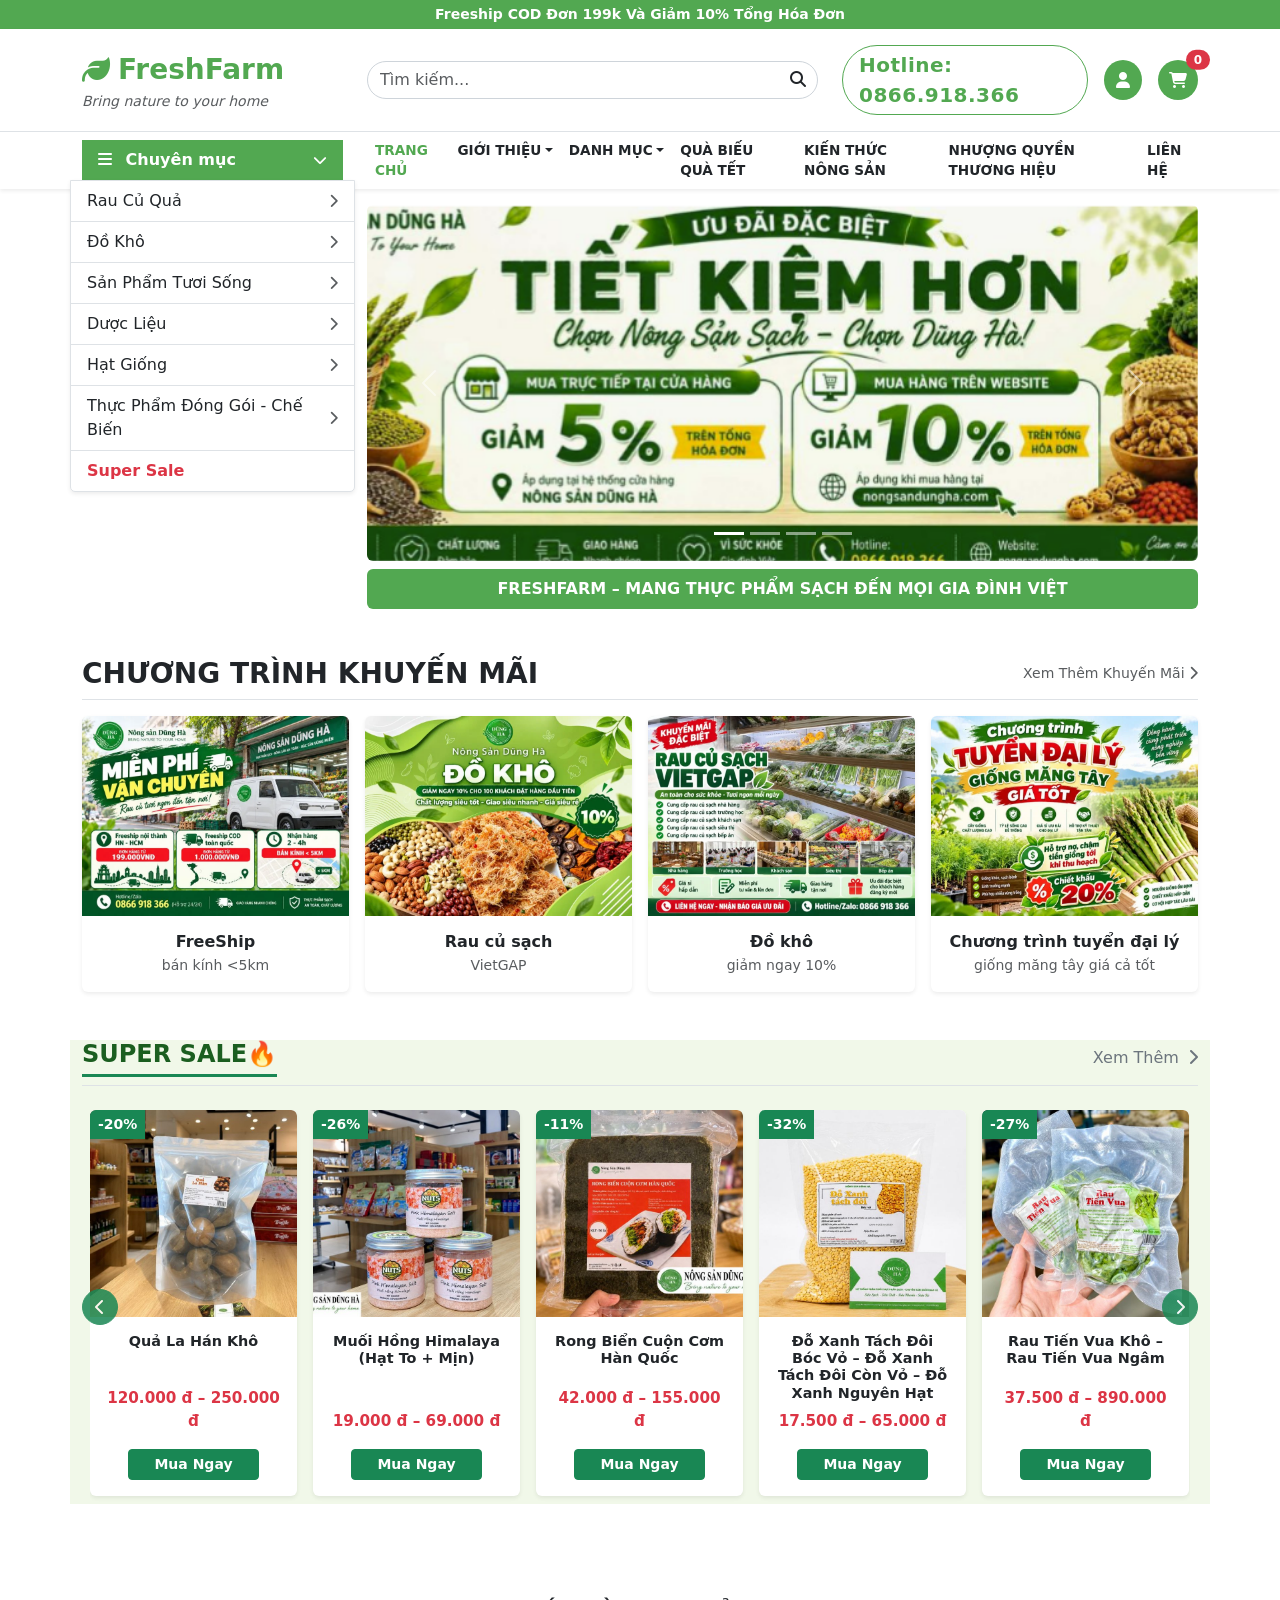
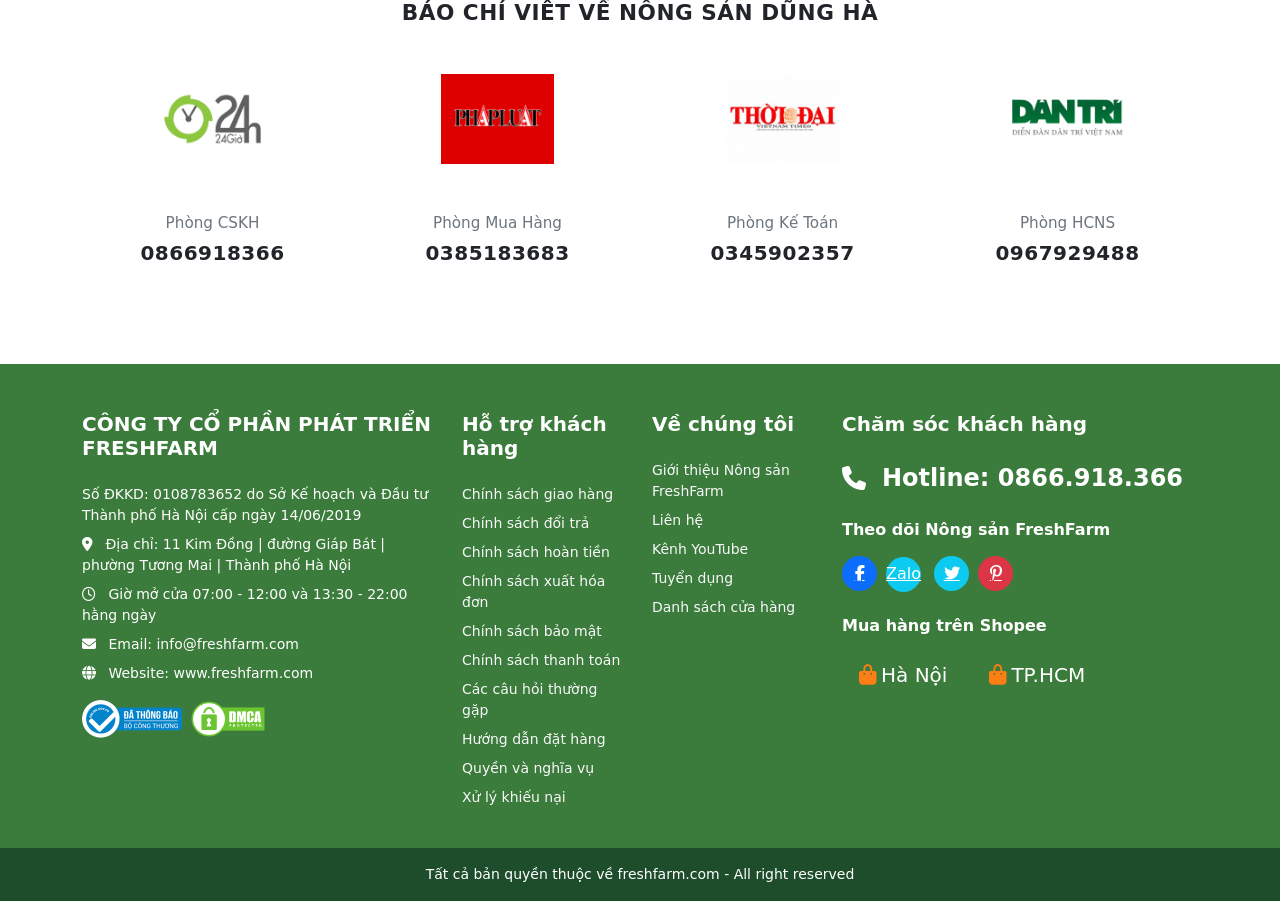
<file: index.html>
<!doctype html>
<html lang="vi">
  <head>
    <meta charset="UTF-8" />
    <meta name="viewport" content="width=device-width, initial-scale=1.0" />
    <title>FreshFarm - Nông sản hữu cơ & Trái cây sạch</title>
    <!-- Bootstrap 5 CSS -->
    <link
      href="https://cdn.jsdelivr.net/npm/bootstrap@5.3.2/dist/css/bootstrap.min.css"
      rel="stylesheet"
    />
    <!-- Font Awesome -->
    <link
      rel="stylesheet"
      href="https://cdnjs.cloudflare.com/ajax/libs/font-awesome/6.4.2/css/all.min.css"
    />
    <!-- Custom CSS -->
    <link rel="stylesheet" href="./css/index.css" />
  </head>

  <body data-page="index">
    <div id="site-header-placeholder"></div>

    <!-- Banner & Layout chính -->
    <div class="container mt-3 mb-5">
      <div class="row">
        <!-- Cột trái (để trống không gian cho menu dọc xổ xuống) -->
        <div class="col-lg-3 d-none d-lg-block">
          <!-- Không gian này Menu Chuyên mục sẽ đè lên khi ở trang chủ -->
        </div>

        <!-- Cột phải (Slider) -->
        <div class="col-lg-9">
          <div id="heroCarousel" class="carousel slide" data-bs-ride="carousel">
            <div class="carousel-indicators z-3">
              <button
                type="button"
                data-bs-target="#heroCarousel"
                data-bs-slide-to="0"
                class="active"
              ></button>
              <button
                type="button"
                data-bs-target="#heroCarousel"
                data-bs-slide-to="1"
              ></button>
              <button
                type="button"
                data-bs-target="#heroCarousel"
                data-bs-slide-to="2"
              ></button>
              <button
                type="button"
                data-bs-target="#heroCarousel"
                data-bs-slide-to="3"
              ></button>
            </div>

            <div
              class="carousel-inner rounded overflow-hidden user-select-none"
            >
              <div class="carousel-item active">
                <div class="ratio ratio-21x9">
                  <img
                    src="./image/banner1.png"
                    class="d-block w-100 object-fit-cover pe-none"
                    alt="Banner 1"
                    oncontextmenu="return false;"
                    draggable="false"
                  />
                </div>
              </div>
              <div class="carousel-item">
                <div class="ratio ratio-21x9">
                  <img
                    src="./image/banner2.png"
                    class="d-block w-100 object-fit-cover pe-none"
                    alt="Banner 2"
                    oncontextmenu="return false;"
                    draggable="false"
                  />
                </div>
              </div>
              <div class="carousel-item">
                <div class="ratio ratio-21x9">
                  <img
                    src="./image/banner3.png"
                    class="d-block w-100 object-fit-cover pe-none"
                    alt="Banner 3"
                    oncontextmenu="return false;"
                    draggable="false"
                  />
                </div>
              </div>
              <div class="carousel-item">
                <div class="ratio ratio-21x9 position-relative">
                  <iframe
                    src="https://www.youtube.com/embed/vSQ54Cv0Bkc?autoplay=1&mute=1&loop=1&playlist=vSQ54Cv0Bkc&controls=0&disablekb=1&rel=0"
                    title="Banner 4 Video"
                    allow="
                      accelerometer;
                      autoplay;
                      clipboard-write;
                      encrypted-media;
                      gyroscope;
                      picture-in-picture;
                    "
                    class="w-100 h-100"
                  >
                  </iframe>
                  <!-- Màn che ngăn click/pause video -->
                  <div
                    class="position-absolute top-0 start-0 w-100 h-100"
                    style="z-index: 2; background: transparent"
                  ></div>
                </div>
              </div>
            </div>

            <!-- Thêm z-3 vào nút Prev -->
            <button
              class="carousel-control-prev z-3"
              type="button"
              data-bs-target="#heroCarousel"
              data-bs-slide="prev"
            >
              <span class="carousel-control-prev-icon"></span>
            </button>
            <!-- Thêm z-3 vào nút Next -->
            <button
              class="carousel-control-next z-3"
              type="button"
              data-bs-target="#heroCarousel"
              data-bs-slide="next"
            >
              <span class="carousel-control-next-icon"></span>
            </button>
          </div>

          <div
            class="bg-primary-green text-white text-center py-2 mt-2 fw-bold text-uppercase rounded"
          >
            FreshFarm – Mang thực phẩm sạch đến mọi gia đình việt
          </div>
        </div>
      </div>
    </div>

    <!-- Chương trình khuyến mãi -->
    <section class="container mb-5">
      <div
        class="d-flex justify-content-between align-items-center mb-3 border-bottom pb-2"
      >
        <h3 class="fw-bold text-uppercase m-0">Chương trình khuyến mãi</h3>
        <a href="#" class="text-muted text-decoration-none small"
          >Xem Thêm Khuyến Mãi <i class="fa-solid fa-chevron-right"></i
        ></a>
      </div>

      <div class="row g-3">
        <div class="col-md-3">
          <div class="card h-100 border-0 shadow-sm text-center">
            <img
              src="./image/chuong_trinh_khuyen_mai_1.webp"
              class="card-img-top rounded-top"
              alt="FreeShip"
            />
            <div class="card-body p-3">
              <h6 class="card-title fw-bold text-dark mb-1">FreeShip</h6>
              <p class="card-text text-muted small mb-0">bán kính &lt;5km</p>
            </div>
          </div>
        </div>

        <div class="col-md-3">
          <div class="card h-100 border-0 shadow-sm text-center">
            <img
              src="./image/chuong_trinh_khuyen_mai_2.webp"
              class="card-img-top rounded-top"
              alt="Rau củ sạch"
            />
            <div class="card-body p-3">
              <h6 class="card-title fw-bold text-dark mb-1">Rau củ sạch</h6>
              <p class="card-text text-muted small mb-0">VietGAP</p>
            </div>
          </div>
        </div>

        <div class="col-md-3">
          <div class="card h-100 border-0 shadow-sm text-center">
            <img
              src="./image/chuong_trinh_khuyen_mai_3.webp"
              class="card-img-top rounded-top"
              alt="Đồ khô"
            />
            <div class="card-body p-3">
              <h6 class="card-title fw-bold text-dark mb-1">Đồ khô</h6>
              <p class="card-text text-muted small mb-0">giảm ngay 10%</p>
            </div>
          </div>
        </div>

        <div class="col-md-3">
          <div class="card h-100 border-0 shadow-sm text-center">
            <img
              src="./image/chuong_trinh_khuyen_mai_4.webp"
              class="card-img-top rounded-top"
              alt="Chương trình tuyển đại lý"
            />
            <div class="card-body p-3">
              <h6 class="card-title fw-bold text-dark mb-1">
                Chương trình tuyển đại lý
              </h6>
              <p class="card-text text-muted small mb-0">
                giống măng tây giá cả tốt
              </p>
            </div>
          </div>
        </div>
      </div>
    </section>

    <!-- Super Sale Section -->
    <section
      class="container mb-5"
      style="background-color: var(--primary-green-50)"
    >
      <!-- Section Header -->
      <div
        class="d-flex justify-content-between align-items-center border-bottom pb-2 mb-4"
      >
        <h2
          class="fw-bold text-uppercase m-0 position-relative pb-2"
          style="font-size: 1.5rem; color: #1b5e20"
        >
          SUPER SALE🔥
          <span
            class="position-absolute bottom-0 start-0 bg-success w-100"
            style="height: 3px"
          ></span>
        </h2>
        <a href="#" class="text-decoration-none text-secondary fs-6">
          Xem Thêm <i class="fas fa-chevron-right ms-1"></i>
        </a>
      </div>

      <!-- Products Slider Grid -->
      <div class="position-relative px-2">
        <!-- Prev Arrow Button -->
        <button
          type="button"
          id="prevBtn"
          class="btn btn-success position-absolute top-50 start-0 translate-middle-y rounded-circle z-3 d-none d-md-flex align-items-center justify-content-center"
        >
          <i class="fas fa-chevron-left"></i>
        </button>

        <!-- Container chứa danh sách sản phẩm cuộn ngang -->
        <div
          id="productSlider"
          class="d-flex overflow-x-auto gap-3 pb-2 scrollbar-none"
        >
          <template id="featuredProductTemplate">
            <div class="col-12 col-sm-6 col-md-3 flex-shrink-0 product-card-wrapper">
              <a href="detail.html" class="card h-100 border-0 shadow-sm text-center bg-white overflow-hidden text-decoration-none product-card-link">
                <div class="position-relative">
                  <span class="position-absolute top-0 start-0 bg-success text-white px-2 py-1 small fw-bold rounded-bottom-end z-1 featured-product-discount"></span>
                  <div class="ratio ratio-1x1">
                    <img src="" class="card-img-top object-fit-cover featured-product-image" alt="" />
                  </div>
                </div>
                <div class="card-body d-flex flex-column justify-content-between p-3">
                  <h6 class="card-title fw-bold text-dark text-truncate-2 mb-2 product-title featured-product-title"></h6>
                  <div>
                    <p class="text-danger fw-bold mb-3 product-price featured-product-price"></p>
                    <span class="btn btn-success btn-sm w-75 fw-bold text-capitalize">Mua ngay</span>
                  </div>
                </div>
              </a>
            </div>
          </template>
        </div>

        <!-- Next Arrow Button -->
        <button
          type="button"
          id="nextBtn"
          class="btn btn-success position-absolute top-50 end-0 translate-middle-y rounded-circle z-3 d-none d-md-flex align-items-center justify-content-center"
        >
          <i class="fas fa-chevron-right"></i>
        </button>
      </div>
    </section>

    <!-- Press & Contact Hotline Section -->
    <section class="press-contact-section py-5">
      <div class="container">
        <!-- Title -->
        <h3 class="text-center fw-bold text-uppercase mb-5 press-title">
          BÁO CHÍ VIẾT VỀ NÔNG SẢN DŨNG HÀ
        </h3>

        <!-- Press Logos Row -->
        <div class="row align-items-center justify-content-center g-4 mb-5">
          <div class="col-6 col-md-3 text-center">
            <a href="#" class="d-block press-logo-item">
              <img
                src="./image/logo_bao_chi_1.png"
                alt="24h"
                class="img-fluid object-fit-contain press-img"
              />
            </a>
          </div>
          <div class="col-6 col-md-3 text-center">
            <a href="#" class="d-block press-logo-item">
              <img
                src="./image/logo_bao_chi_2.png"
                alt="Báo Pháp Luật"
                class="img-fluid object-fit-contain press-img"
              />
            </a>
          </div>
          <div class="col-6 col-md-3 text-center">
            <a href="#" class="d-block press-logo-item">
              <img
                src="./image/logo_bao_chi_3.jpg"
                alt="Báo Thời Đại"
                class="img-fluid object-fit-contain press-img"
              />
            </a>
          </div>
          <div class="col-6 col-md-3 text-center">
            <a href="#" class="d-block press-logo-item">
              <img
                src="./image/logo_bao_chi_4.png"
                alt="Báo Dân Trí"
                class="img-fluid object-fit-contain press-img"
              />
            </a>
          </div>
        </div>

        <!-- Department Contact Row -->
        <div class="row g-4 text-center">
          <div class="col-6 col-md-3">
            <div class="contact-dept-item">
              <p class="text-secondary mb-1 dept-name">Phòng CSKH</p>
              <a
                href="tel:0866918366"
                class="fw-bold text-dark text-decoration-none dept-phone"
                >0866918366</a
              >
            </div>
          </div>
          <div class="col-6 col-md-3">
            <div class="contact-dept-item">
              <p class="text-secondary mb-1 dept-name">Phòng Mua Hàng</p>
              <a
                href="tel:0385183683"
                class="fw-bold text-dark text-decoration-none dept-phone"
                >0385183683</a
              >
            </div>
          </div>
          <div class="col-6 col-md-3">
            <div class="contact-dept-item">
              <p class="text-secondary mb-1 dept-name">Phòng Kế Toán</p>
              <a
                href="tel:0345902357"
                class="fw-bold text-dark text-decoration-none dept-phone"
                >0345902357</a
              >
            </div>
          </div>
          <div class="col-6 col-md-3">
            <div class="contact-dept-item">
              <p class="text-secondary mb-1 dept-name">Phòng HCNS</p>
              <a
                href="tel:0967929488"
                class="fw-bold text-dark text-decoration-none dept-phone"
                >0967929488</a
              >
            </div>
          </div>
        </div>
      </div>
    </section>

    <!-- Footer-->
    <div id="site-footer-placeholder"></div>

    <!-- Bootstrap 5 JS -->
    <script src="https://cdn.jsdelivr.net/npm/bootstrap@5.3.2/dist/js/bootstrap.bundle.min.js"></script>
    <!-- jQuery -->
    <!-- Custom JS -->

    <script src="https://code.jquery.com/jquery-3.7.1.min.js"></script>
    <script src="js/components.js"></script>
</body>
</html>
</file>
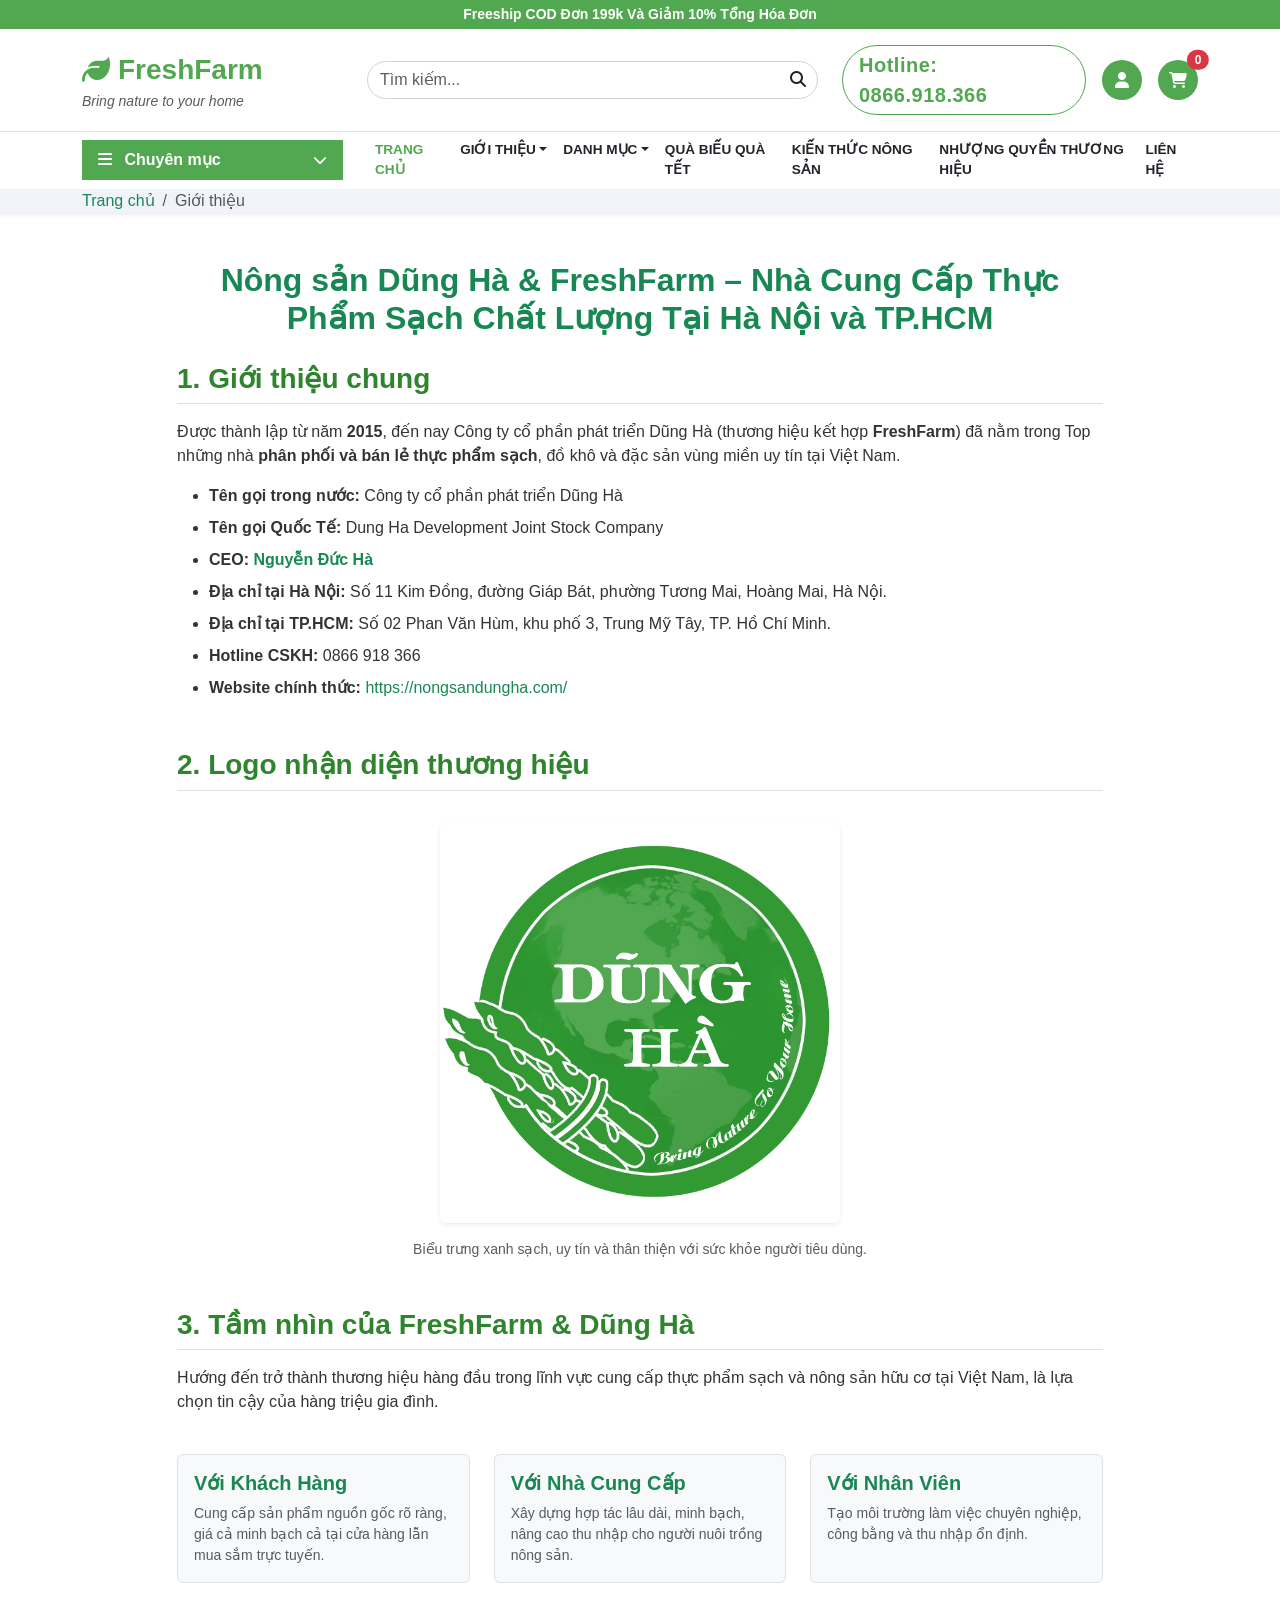
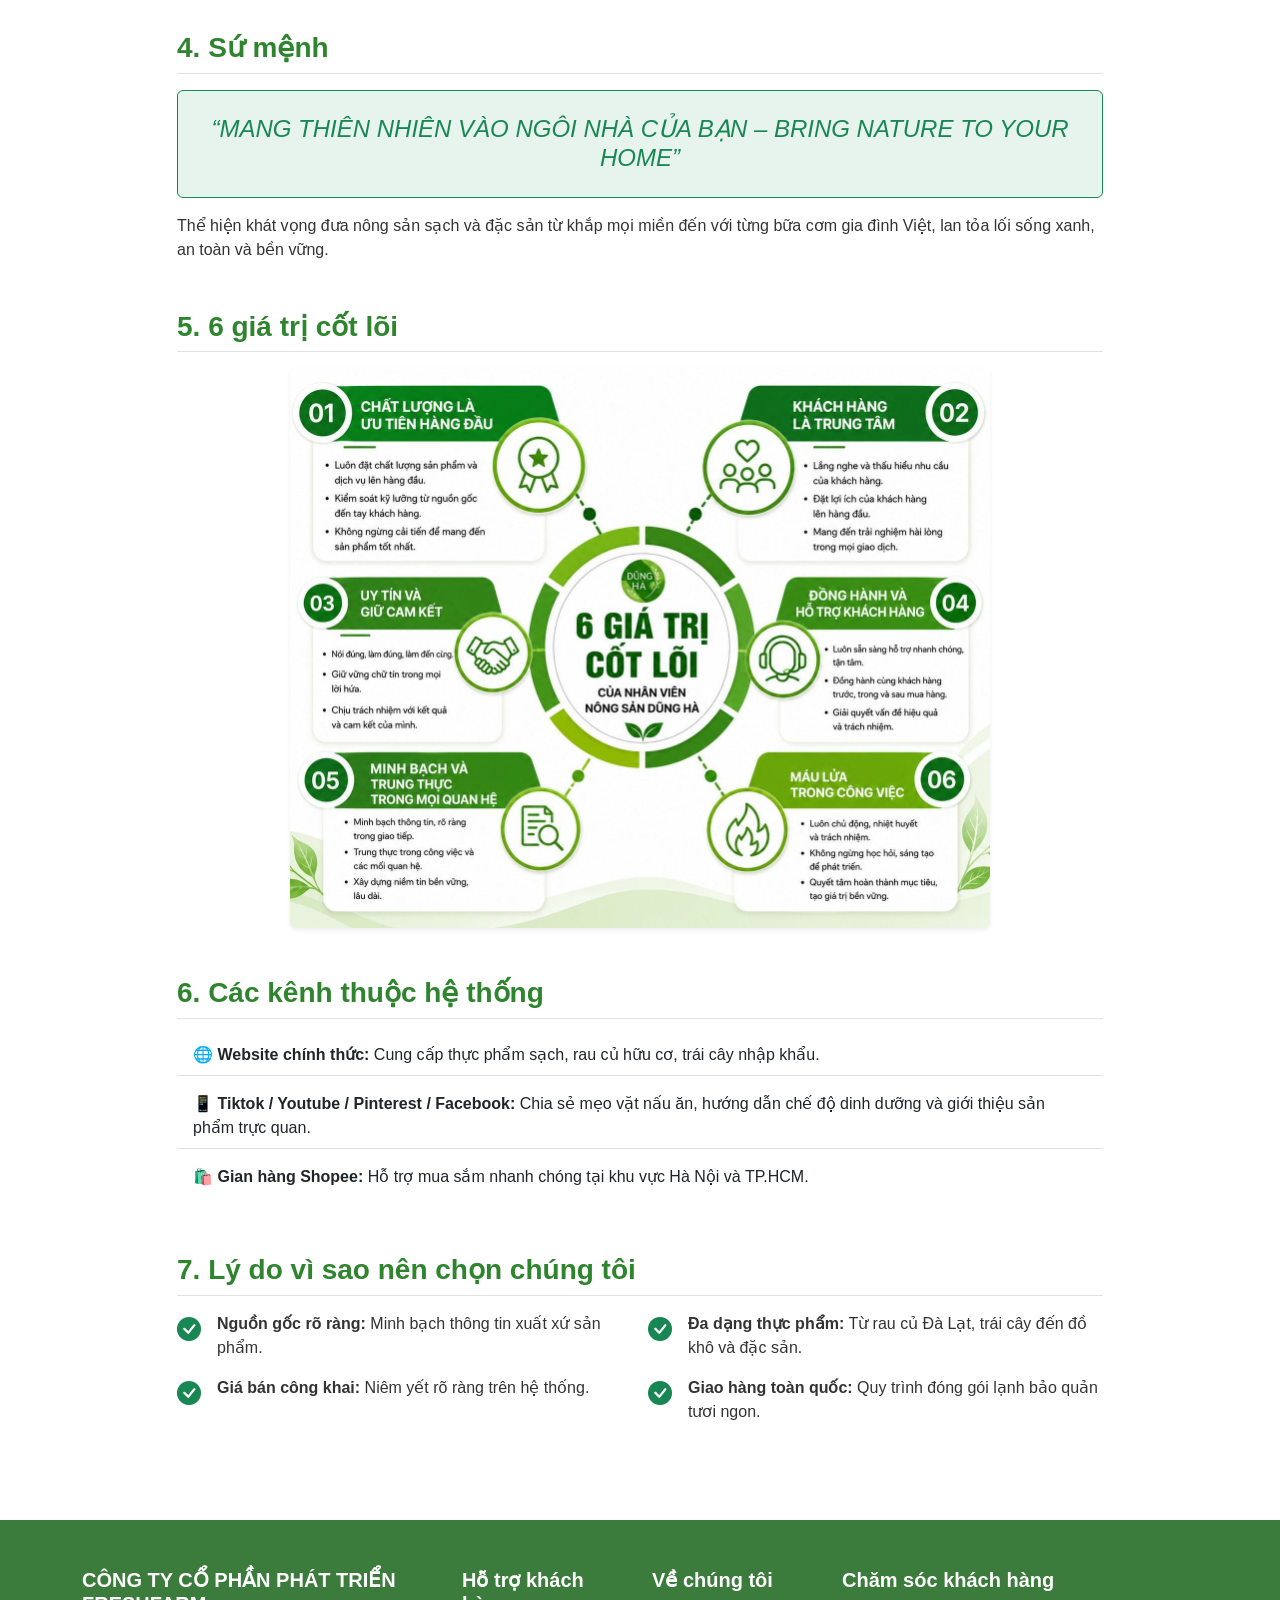
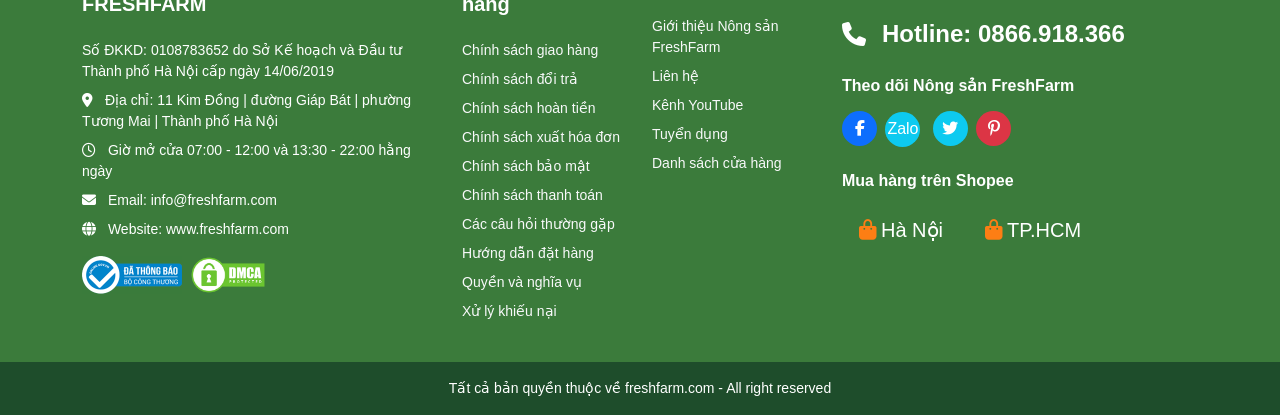
<file: about.html>
<!doctype html>
<html lang="vi">
  <head>
    <meta charset="UTF-8" />
    <meta name="viewport" content="width=device-width, initial-scale=1.0" />
    <title>Giới Thiệu - FreshFarm (Nông sản Dũng Hà)</title>
    <!-- Bootstrap 5 CSS -->
    <link
      href="https://cdn.jsdelivr.net/npm/bootstrap@5.3.2/dist/css/bootstrap.min.css"
      rel="stylesheet"
    />
    <link
      rel="stylesheet"
      href="https://cdnjs.cloudflare.com/ajax/libs/font-awesome/6.4.0/css/all.min.css"
    />
    <link
      rel="stylesheet"
      href="https://cdn.jsdelivr.net/npm/bootstrap-icons@1.10.5/font/bootstrap-icons.css"
    />
    <!-- Custom CSS riêng cho trang giới thiệu -->
    <link rel="stylesheet" href="css/index.css" />
    <link rel="stylesheet" href="css/theme.css" />
    <link rel="stylesheet" href="css/about.css" />
  </head>
  <body data-page="about">
    <div id="site-header-placeholder"></div>

    <!-- Main Content: Giới thiệu chi tiết -->
    <main class="container my-5">
      <div class="row">
        <div class="col-lg-10 mx-auto">
          <!-- Tiêu đề chính -->
          <h2 class="text-center fw-bold text-success mb-4">
            Nông sản Dũng Hà & FreshFarm – Nhà Cung Cấp Thực Phẩm Sạch Chất
            Lượng Tại Hà Nội và TP.HCM
          </h2>

          <!-- 1. Giới thiệu chung -->
          <section class="mb-5">
            <h3 class="fw-bold border-bottom pb-2 mb-3">1. Giới thiệu chung</h3>
            <p>
              Được thành lập từ năm <strong>2015</strong>, đến nay Công ty cổ
              phần phát triển Dũng Hà (thương hiệu kết hợp
              <strong>FreshFarm</strong>) đã nằm trong Top những nhà
              <strong>phân phối và bán lẻ thực phẩm sạch</strong>, đồ khô và đặc
              sản vùng miền uy tín tại Việt Nam.
            </p>
            <ul>
              <li>
                <strong>Tên gọi trong nước:</strong> Công ty cổ phần phát triển
                Dũng Hà
              </li>
              <li>
                <strong>Tên gọi Quốc Tế:</strong> Dung Ha Development Joint
                Stock Company
              </li>
              <li>
                <strong>CEO:</strong>
                <span class="text-success fw-bold">Nguyễn Đức Hà</span>
              </li>
              <li>
                <strong>Địa chỉ tại Hà Nội:</strong> Số 11 Kim Đồng, đường Giáp
                Bát, phường Tương Mai, Hoàng Mai, Hà Nội.
              </li>
              <li>
                <strong>Địa chỉ tại TP.HCM:</strong> Số 02 Phan Văn Hùm, khu phố
                3, Trung Mỹ Tây, TP. Hồ Chí Minh.
              </li>
              <li><strong>Hotline CSKH:</strong> 0866 918 366</li>
              <li>
                <strong>Website chính thức:</strong>
                <a href="index.html" class="text-success text-decoration-none"
                  >https://nongsandungha.com/</a
                >
              </li>
            </ul>
          </section>

          <!-- 2. Logo nhận diện thương hiệu -->
          <section class="mb-5 text-center">
            <h3 class="fw-bold border-bottom pb-2 mb-3 text-start">
              2. Logo nhận diện thương hiệu
            </h3>
            <img
              src="image/nong-san-dung-ha.png"
              class="img-fluid rounded shadow-sm my-3"
              alt="Logo Nông sản Dũng Hà"
              style="max-width: 400px"
            />
            <p class="text-muted small">
              Biểu trưng xanh sạch, uy tín và thân thiện với sức khỏe người tiêu
              dùng.
            </p>
          </section>

          <!-- 3. Tầm nhìn -->
          <section class="mb-5">
            <h3 class="fw-bold border-bottom pb-2 mb-3">
              3. Tầm nhìn của FreshFarm & Dũng Hà
            </h3>
            <p>
              Hướng đến trở thành thương hiệu hàng đầu trong lĩnh vực cung cấp
              thực phẩm sạch và nông sản hữu cơ tại Việt Nam, là lựa chọn tin
              cậy của hàng triệu gia đình.
            </p>
            <div class="row g-4 mt-2">
              <div class="col-md-4">
                <div class="p-3 border rounded bg-light h-100">
                  <h5 class="text-success fw-bold">Với Khách Hàng</h5>
                  <p class="small text-muted mb-0">
                    Cung cấp sản phẩm nguồn gốc rõ ràng, giá cả minh bạch cả tại
                    cửa hàng lẫn mua sắm trực tuyến.
                  </p>
                </div>
              </div>
              <div class="col-md-4">
                <div class="p-3 border rounded bg-light h-100">
                  <h5 class="text-success fw-bold">Với Nhà Cung Cấp</h5>
                  <p class="small text-muted mb-0">
                    Xây dựng hợp tác lâu dài, minh bạch, nâng cao thu nhập cho
                    người nuôi trồng nông sản.
                  </p>
                </div>
              </div>
              <div class="col-md-4">
                <div class="p-3 border rounded bg-light h-100">
                  <h5 class="text-success fw-bold">Với Nhân Viên</h5>
                  <p class="small text-muted mb-0">
                    Tạo môi trường làm việc chuyên nghiệp, công bằng và thu nhập
                    ổn định.
                  </p>
                </div>
              </div>
            </div>
          </section>

          <!-- 4. Sứ mệnh -->
          <section class="mb-5">
            <h3 class="fw-bold border-bottom pb-2 mb-3">4. Sứ mệnh</h3>
            <div
              class="p-4 rounded bg-success bg-opacity-10 border border-success"
            >
              <h4 class="text-success fst-italic text-center mb-0">
                “MANG THIÊN NHIÊN VÀO NGÔI NHÀ CỦA BẠN – BRING NATURE TO YOUR
                HOME”
              </h4>
            </div>
            <p class="mt-3">
              Thể hiện khát vọng đưa nông sản sạch và đặc sản từ khắp mọi miền
              đến với từng bữa cơm gia đình Việt, lan tỏa lối sống xanh, an toàn
              và bền vững.
            </p>
          </section>

          <!-- 5. Giá trị cốt lõi -->
          <section class="mb-5 text-center">
            <h3 class="fw-bold border-bottom pb-2 mb-3 text-start">
              5. 6 giá trị cốt lõi
            </h3>
            <img
              src="image/6-gia-tri-cot-loi.png"
              class="img-fluid rounded shadow-sm"
              alt="6 giá trị cốt lõi"
              style="max-width: 700px"
            />
          </section>

          <!-- 6. Các kênh trực tuyến -->
          <section class="mb-5">
            <h3 class="fw-bold border-bottom pb-2 mb-3">
              6. Các kênh thuộc hệ thống
            </h3>
            <ul class="list-group list-group-flush">
              <li class="list-group-item">
                🌐 <strong>Website chính thức:</strong> Cung cấp thực phẩm sạch,
                rau củ hữu cơ, trái cây nhập khẩu.
              </li>
              <li class="list-group-item">
                📱
                <strong>Tiktok / Youtube / Pinterest / Facebook:</strong> Chia
                sẻ mẹo vặt nấu ăn, hướng dẫn chế độ dinh dưỡng và giới thiệu sản
                phẩm trực quan.
              </li>
              <li class="list-group-item">
                🛍️ <strong>Gian hàng Shopee:</strong> Hỗ trợ mua sắm nhanh chóng
                tại khu vực Hà Nội và TP.HCM.
              </li>
            </ul>
          </section>

          <!-- 7. Lý do chọn FreshFarm -->
          <section class="mb-5">
            <h3 class="fw-bold border-bottom pb-2 mb-3">
              7. Lý do vì sao nên chọn chúng tôi
            </h3>
            <div class="row g-3">
              <div class="col-md-6">
                <div class="d-flex align-items-start gap-3">
                  <i class="bi bi-check-circle-fill text-success fs-4"></i>
                  <div>
                    <strong>Nguồn gốc rõ ràng:</strong> Minh bạch thông tin xuất
                    xứ sản phẩm.
                  </div>
                </div>
              </div>
              <div class="col-md-6">
                <div class="d-flex align-items-start gap-3">
                  <i class="bi bi-check-circle-fill text-success fs-4"></i>
                  <div>
                    <strong>Đa dạng thực phẩm:</strong> Từ rau củ Đà Lạt, trái
                    cây đến đồ khô và đặc sản.
                  </div>
                </div>
              </div>
              <div class="col-md-6">
                <div class="d-flex align-items-start gap-3">
                  <i class="bi bi-check-circle-fill text-success fs-4"></i>
                  <div>
                    <strong>Giá bán công khai:</strong> Niêm yết rõ ràng trên hệ
                    thống.
                  </div>
                </div>
              </div>
              <div class="col-md-6">
                <div class="d-flex align-items-start gap-3">
                  <i class="bi bi-check-circle-fill text-success fs-4"></i>
                  <div>
                    <strong>Giao hàng toàn quốc:</strong> Quy trình đóng gói
                    lạnh bảo quản tươi ngon.
                  </div>
                </div>
              </div>
            </div>
          </section>
        </div>
      </div>
    </main>

    <!-- Footer-->
    <div id="site-footer-placeholder"></div>

    <!-- Bootstrap 5 JS & Custom JS -->
    <script src="https://cdn.jsdelivr.net/npm/bootstrap@5.3.2/dist/js/bootstrap.bundle.min.js"></script>

    <script src="https://code.jquery.com/jquery-3.7.1.min.js"></script>
    <script src="js/components.js"></script>
</body>
</html>
</file>
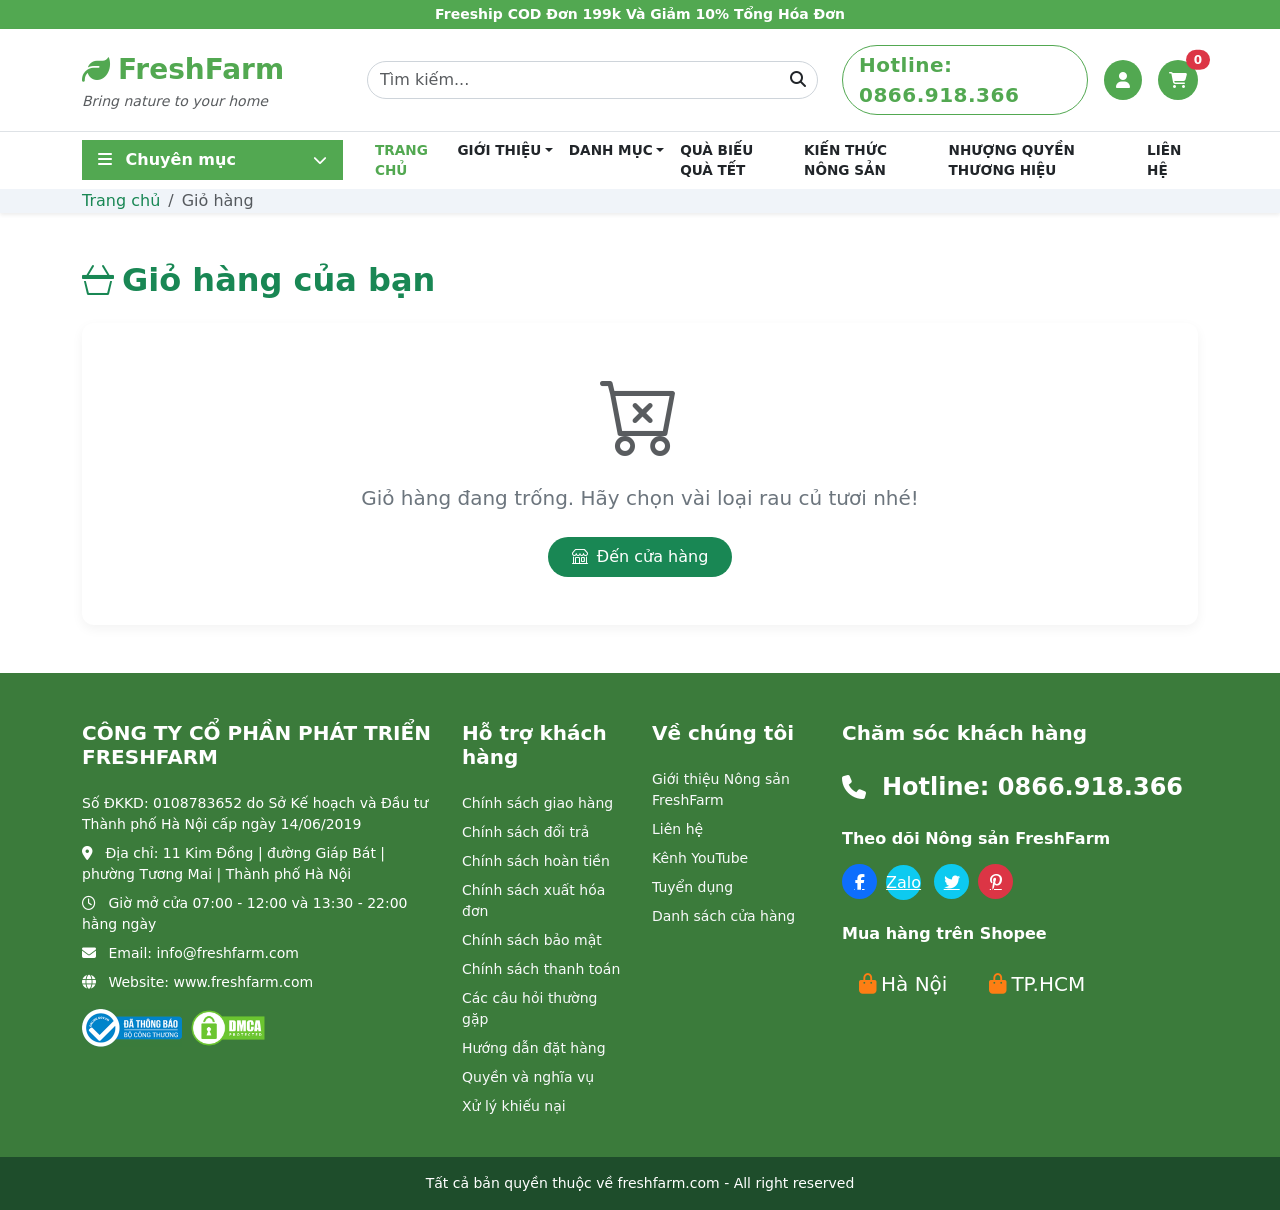
<file: cart.html>
<!doctype html>
<html lang="vi">
  <head>
    <meta charset="UTF-8" />
    <meta name="viewport" content="width=device-width, initial-scale=1.0" />
    <title>Giỏ Hàng - FreshFarm</title>
    <!-- Bootstrap 5 CSS -->
    <link
      href="https://cdn.jsdelivr.net/npm/bootstrap@5.3.2/dist/css/bootstrap.min.css"
      rel="stylesheet"
    />
    <link
      rel="stylesheet"
      href="https://cdnjs.cloudflare.com/ajax/libs/font-awesome/6.4.0/css/all.min.css"
    />
    <link
      rel="stylesheet"
      href="https://cdn.jsdelivr.net/npm/bootstrap-icons@1.10.5/font/bootstrap-icons.css"
    />
    <!-- Custom CSS riêng cho trang giỏ hàng -->
    <link rel="stylesheet" href="css/cart.css" />
  </head>
  <body data-page="cart">
    <div id="site-header-placeholder"></div>

    <!-- Main Content: Giỏ hàng -->
    <main class="container my-5">
      <h2 class="page-title mb-4">
        <i class="bi bi-basket3 me-2"></i>Giỏ hàng của bạn
      </h2>

      <!-- Giỏ hàng trống -->
      <div id="cartEmpty" class="card card-custom p-5 text-center d-none">
        <div class="mb-3">
          <i class="bi bi-cart-x text-muted display-1"></i>
        </div>
        <p class="fs-5 mb-4 text-secondary">
          Giỏ hàng đang trống. Hãy chọn vài loại rau củ tươi nhé!
        </p>
        <div class="d-flex justify-content-center">
          <a href="shop.html" class="btn btn-custom">
            <i class="bi bi-shop me-1"></i> Đến cửa hàng
          </a>
        </div>
      </div>

      <!-- Giỏ hàng có sản phẩm -->
      <div id="cartFilled" class="row g-4 d-none">
        <!-- Danh sách sản phẩm -->
        <div class="col-lg-8">
          <div class="alert alert-success py-2 small d-flex align-items-center">
            <i class="bi bi-truck fs-5 me-2"></i>
            <span
              >Miễn phí giao hàng cho đơn từ 300.000đ. Gói hộp hàng tuần được
              giao định kỳ mỗi tuần.</span
            >
          </div>
          <div class="card card-custom p-2">
            <div class="table-responsive">
              <table class="table align-middle mb-0">
                <thead>
                  <tr>
                    <th>Sản phẩm</th>
                    <th>Đơn giá</th>
                    <th style="width: 140px">Số lượng</th>
                    <th>Thành tiền</th>
                    <th style="width: 50px"></th>
                  </tr>
                </thead>
                <tbody id="cartBody">
                  <!-- Dữ liệu sản phẩm sẽ được render tự động từ cart.js -->
                </tbody>
              </table>
            </div>
          </div>
          <div class="mt-3 d-flex justify-content-between flex-wrap gap-2">
            <a href="shop.html" class="btn btn-outline-success rounded-pill">
              <i class="bi bi-arrow-left me-1"></i> Tiếp tục mua sắm
            </a>
            <button
              id="btnClearCart"
              class="btn btn-outline-danger rounded-pill"
              type="button"
            >
              <i class="bi bi-trash me-1"></i> Xóa giỏ hàng
            </button>
          </div>
        </div>

        <!-- Tóm tắt đơn hàng -->
        <div class="col-lg-4">
          <div class="card card-custom p-4">
            <h5 class="fw-bold text-success mb-3">Tóm tắt đơn hàng</h5>

            <label for="couponCode" class="form-label small text-muted"
              >Mã giảm giá</label
            >
            <div class="input-group">
              <input
                id="couponCode"
                type="text"
                class="form-control"
                placeholder="Nhập mã (VD: FRESH10)"
              />
              <button id="btnCoupon" class="btn btn-fresh" type="button">
                Áp dụng
              </button>
            </div>
            <div id="couponMessage" class="small mt-1"></div>

            <hr class="my-3" />

            <div class="summary-details">
              <div class="summary-row d-flex justify-content-between mb-2">
                <span class="text-muted">Tạm tính</span>
                <span id="sumSubtotal" class="fw-semibold">0đ</span>
              </div>
              <div class="summary-row d-flex justify-content-between mb-2">
                <span class="text-muted">Giảm giá</span>
                <span id="sumDiscount" class="text-success fw-semibold"
                  >-0đ</span
                >
              </div>
              <div class="summary-row d-flex justify-content-between mb-2">
                <span class="text-muted">Phí giao hàng</span>
                <span id="sumShipping" class="fw-semibold">Miễn phí</span>
              </div>

              <hr class="my-2" />

              <div
                class="summary-row total-row d-flex justify-content-between align-items-center fs-5 fw-bold mt-2"
              >
                <span>Tổng cộng</span>
                <span id="sumTotal" class="text-success">0đ</span>
              </div>
            </div>

            <a
              href="checkout.html"
              class="btn btn-custom w-100 mt-4 py-2 fw-semibold"
            >
              Tiến hành đặt hàng <i class="bi bi-arrow-right ms-1"></i>
            </a>
          </div>
        </div>
      </div>
    </main>

    <!-- Footer-->
    <div id="site-footer-placeholder"></div>

    <!-- Scripts -->
    <script src="https://cdn.jsdelivr.net/npm/bootstrap@5.3.2/dist/js/bootstrap.bundle.min.js"></script>

    <script src="https://code.jquery.com/jquery-3.7.1.min.js"></script>
    <script src="js/components.js"></script>
</body>
</html>
</file>
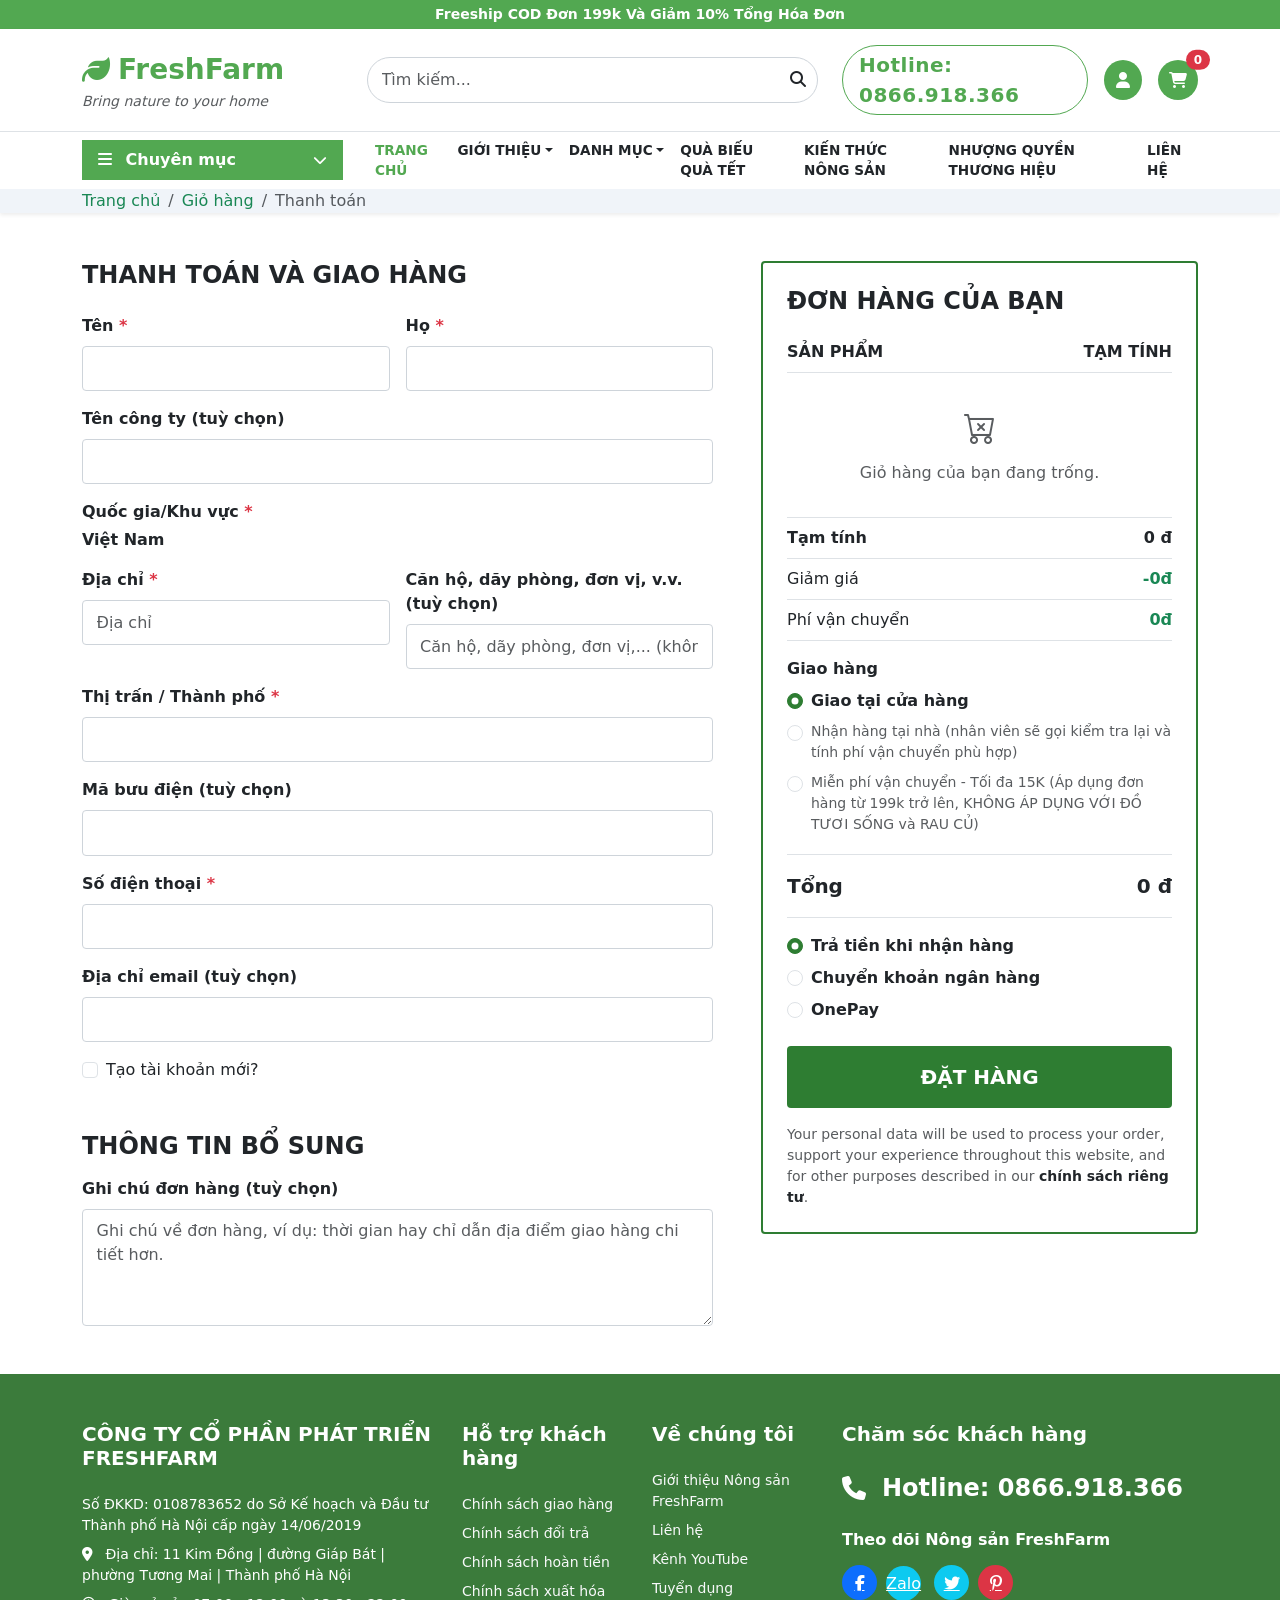
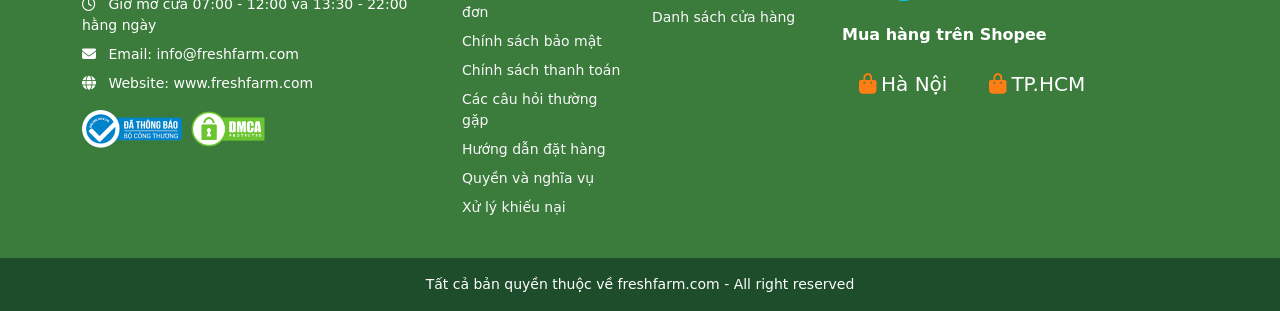
<file: checkout.html>
<!doctype html>
<html lang="vi">
  <head>
    <meta charset="UTF-8" />
    <meta name="viewport" content="width=device-width, initial-scale=1.0" />
    <title>Thanh Toán & Giao Hàng - FreshFarm</title>
    <!-- Bootstrap 5 CSS -->
    <link
      href="https://cdn.jsdelivr.net/npm/bootstrap@5.3.2/dist/css/bootstrap.min.css"
      rel="stylesheet"
    />
    <link
      rel="stylesheet"
      href="https://cdnjs.cloudflare.com/ajax/libs/font-awesome/6.4.0/css/all.min.css"
    />
    <link
      rel="stylesheet"
      href="https://cdn.jsdelivr.net/npm/bootstrap-icons@1.10.5/font/bootstrap-icons.css"
    />
    <!-- Custom CSS riêng cho Checkout -->
    <link rel="stylesheet" href="css/checkout.css" />
  </head>
  <body data-page="checkout">
    <div id="site-header-placeholder"></div>

    <!-- Section Chính: Checkout -->
    <main class="container my-5">
      <form id="checkoutForm" class="needs-validation" novalidate>
        <div class="row g-5">
          <!-- CỘT TRÁI: THÔNG TIN THANH TOÁN VÀ GIAO HÀNG -->
          <div class="col-lg-7">
            <h4 class="fw-bold text-uppercase mb-4">Thanh toán và giao hàng</h4>

            <div class="row g-3">
              <div class="col-md-6">
                <label for="firstName" class="form-label fw-semibold"
                  >Tên <span class="text-danger">*</span></label
                >
                <input
                  type="text"
                  class="form-control"
                  id="firstName"
                  required
                />
                <div class="invalid-feedback">Vui lòng nhập tên của bạn.</div>
              </div>

              <div class="col-md-6">
                <label for="lastName" class="form-label fw-semibold"
                  >Họ <span class="text-danger">*</span></label
                >
                <input
                  type="text"
                  class="form-control"
                  id="lastName"
                  required
                />
                <div class="invalid-feedback">Vui lòng nhập họ của bạn.</div>
              </div>

              <div class="col-12">
                <label for="companyName" class="form-label fw-semibold"
                  >Tên công ty (tuỳ chọn)</label
                >
                <input type="text" class="form-control" id="companyName" />
              </div>

              <div class="col-12">
                <label class="form-label fw-semibold mb-1"
                  >Quốc gia/Khu vực <span class="text-danger">*</span></label
                >
                <div class="fw-bold">Việt Nam</div>
              </div>

              <div class="col-md-6">
                <label for="address" class="form-label fw-semibold"
                  >Địa chỉ <span class="text-danger">*</span></label
                >
                <input
                  type="text"
                  class="form-control"
                  id="address"
                  placeholder="Địa chỉ"
                  required
                />
                <div class="invalid-feedback">
                  Vui lòng nhập địa chỉ nhận hàng.
                </div>
              </div>

              <div class="col-md-6">
                <label for="apartment" class="form-label fw-semibold"
                  >Căn hộ, dãy phòng, đơn vị, v.v. (tuỳ chọn)</label
                >
                <input
                  type="text"
                  class="form-control"
                  id="apartment"
                  placeholder="Căn hộ, dãy phòng, đơn vị,... (không bắt buộc)"
                />
              </div>

              <div class="col-12">
                <label for="city" class="form-label fw-semibold"
                  >Thị trấn / Thành phố
                  <span class="text-danger">*</span></label
                >
                <input type="text" class="form-control" id="city" required />
                <div class="invalid-feedback">
                  Vui lòng nhập Thành phố / Tỉnh.
                </div>
              </div>

              <div class="col-12">
                <label for="postcode" class="form-label fw-semibold"
                  >Mã bưu điện (tuỳ chọn)</label
                >
                <input type="text" class="form-control" id="postcode" />
              </div>

              <div class="col-12">
                <label for="phone" class="form-label fw-semibold"
                  >Số điện thoại <span class="text-danger">*</span></label
                >
                <input
                  type="tel"
                  class="form-control"
                  id="phone"
                  pattern="^(0|\+84)[0-9]{9}$"
                  required
                />
                <div class="invalid-feedback">
                  Vui lòng nhập số điện thoại hợp lệ (10 chữ số).
                </div>
              </div>

              <div class="col-12">
                <label for="email" class="form-label fw-semibold"
                  >Địa chỉ email (tuỳ chọn)</label
                >
                <input type="email" class="form-control" id="email" />
                <div class="invalid-feedback">
                  Vui lòng nhập địa chỉ email hợp lệ.
                </div>
              </div>

              <div class="col-12 mt-3">
                <div class="form-check">
                  <input
                    class="form-check-input"
                    type="checkbox"
                    id="createAccount"
                  />
                  <label class="form-check-label" for="createAccount">
                    Tạo tài khoản mới?
                  </label>
                </div>
              </div>
            </div>

            <!-- THÔNG TIN BỔ SUNG -->
            <div class="mt-5">
              <h4 class="fw-bold text-uppercase mb-3">Thông tin bổ sung</h4>
              <label for="orderNotes" class="form-label fw-semibold"
                >Ghi chú đơn hàng (tuỳ chọn)</label
              >
              <textarea
                class="form-control"
                id="orderNotes"
                rows="4"
                placeholder="Ghi chú về đơn hàng, ví dụ: thời gian hay chỉ dẫn địa điểm giao hàng chi tiết hơn."
              ></textarea>
            </div>
          </div>

          <!-- CỘT PHẢI: BILL ĐƠN HÀNG CỦA BẠN -->
          <div class="col-lg-5">
            <div
              class="order-summary-box p-4 border border-2 border-success rounded-1"
            >
              <h4 class="fw-bold text-uppercase mb-4">Đơn hàng của bạn</h4>

              <div
                class="d-flex justify-content-between border-bottom pb-2 fw-bold text-uppercase"
              >
                <span>Sản phẩm</span>
                <span>Tạm tính</span>
              </div>

              <!-- Danh sách sản phẩm render động từ giỏ hàng cart.js -->
              <div id="checkoutOrderItems" class="checkout-items-list py-2">
                <!-- JS sẽ đổ dữ liệu vào đây -->
              </div>

              <!-- Tạm tính -->
              <div
                class="d-flex justify-content-between border-top border-bottom py-2 fw-bold"
              >
                <span>Tạm tính</span>
                <span id="checkoutSubtotal" class="text-dark">0 đ</span>
              </div>

              <!-- Giảm giá từ mã đã áp dụng trong giỏ hàng -->
              <div class="d-flex justify-content-between border-bottom py-2">
                <span id="checkoutDiscountLabel">Giảm giá</span>
                <span id="checkoutDiscount" class="text-success fw-semibold"
                  >-0đ</span
                >
              </div>

              <!-- Phí vận chuyển -->
              <div class="d-flex justify-content-between border-bottom py-2">
                <span>Phí vận chuyển</span>
                <span id="checkoutShip" class="text-success fw-semibold"
                  >0đ</span
                >
              </div>

              <!-- Tùy chọn Giao hàng -->
              <div class="py-3 border-bottom">
                <label class="fw-bold mb-2">Giao hàng</label>
                <div class="form-check mb-2">
                  <input
                    class="form-check-input"
                    type="radio"
                    name="shippingMethod"
                    id="shipStore"
                    value="store"
                    checked
                  />
                  <label class="form-check-label fw-semibold" for="shipStore">
                    Giao tại cửa hàng
                  </label>
                </div>
                <div class="form-check mb-2">
                  <input
                    class="form-check-input"
                    type="radio"
                    name="shippingMethod"
                    id="shipHome"
                    value="home"
                  />
                  <label
                    class="form-check-label text-muted small"
                    for="shipHome"
                  >
                    Nhận hàng tại nhà (nhân viên sẽ gọi kiểm tra lại và tính phí
                    vận chuyển phù hợp)
                  </label>
                </div>
                <div class="form-check">
                  <input
                    class="form-check-input"
                    type="radio"
                    name="shippingMethod"
                    id="shipFree"
                    value="free"
                  />
                  <label
                    class="form-check-label text-muted small"
                    for="shipFree"
                  >
                    Miễn phí vận chuyển - Tối đa 15K (Áp dụng đơn hàng từ 199k
                    trở lên, KHÔNG ÁP DỤNG VỚI ĐỒ TƯƠI SỐNG và RAU CỦ)
                  </label>
                </div>
              </div>

              <!-- Tổng cộng -->
              <div
                class="d-flex justify-content-between border-bottom py-3 fs-5 fw-bold"
              >
                <span>Tổng</span>
                <span id="checkoutGrandTotal" class="text-dark">0 đ</span>
              </div>

              <!-- Phương thức thanh toán -->
              <div class="py-3">
                <div class="form-check mb-2">
                  <input
                    class="form-check-input"
                    type="radio"
                    name="paymentMethod"
                    id="paymentCOD"
                    value="COD"
                    checked
                  />
                  <label class="form-check-label fw-semibold" for="paymentCOD">
                    Trả tiền khi nhận hàng
                  </label>
                </div>
                <div class="form-check mb-2">
                  <input
                    class="form-check-input"
                    type="radio"
                    name="paymentMethod"
                    id="paymentBank"
                    value="BANK"
                  />
                  <label class="form-check-label fw-semibold" for="paymentBank">
                    Chuyển khoản ngân hàng
                  </label>
                </div>
                <div class="form-check mb-2">
                  <input
                    class="form-check-input"
                    type="radio"
                    name="paymentMethod"
                    id="paymentOnePay"
                    value="ONEPAY"
                  />
                  <label
                    class="form-check-label fw-semibold"
                    for="paymentOnePay"
                  >
                    OnePay
                  </label>
                </div>

                <!-- Lưới hiển thị ngân hàng & ví điện tử (ẩn/hiện theo lựa chọn) -->
                <div
                  id="paymentLogos"
                  class="mt-3 p-2 bg-light border rounded d-none"
                >
                  <p class="small fw-semibold text-muted mb-2">
                    Thanh toán qua ví điện tử / thẻ ATM nội địa / QR Code
                  </p>
                  <div class="d-flex flex-wrap gap-2 justify-content-center">
                    <span class="badge bg-secondary p-2">Vietcombank</span>
                    <span class="badge bg-secondary p-2">BIDV</span>
                    <span class="badge bg-secondary p-2">Agribank</span>
                    <span class="badge bg-secondary p-2">MB Bank</span>
                    <span class="badge bg-secondary p-2">MoMo</span>
                    <span class="badge bg-secondary p-2">ZaloPay</span>
                    <span class="badge bg-secondary p-2">VNPay</span>
                  </div>
                </div>
              </div>

              <!-- Nút Đặt hàng -->
              <button
                type="submit"
                id="btnPlaceOrder"
                class="btn btn-success w-100 py-3 fw-bold fs-5 text-uppercase rounded-1 btn-submit-order"
              >
                Đặt hàng
              </button>

              <p class="small text-muted mt-3 mb-0">
                Your personal data will be used to process your order, support
                your experience throughout this website, and for other purposes
                described in our
                <a href="#" class="text-decoration-none text-dark fw-bold"
                  >chính sách riêng tư</a
                >.
              </p>
            </div>
          </div>
        </div>
      </form>
    </main>

    <!-- Footer-->
    <div id="site-footer-placeholder"></div>

    <!-- Scripts -->
    <script src="https://cdn.jsdelivr.net/npm/bootstrap@5.3.2/dist/js/bootstrap.bundle.min.js"></script>

    <script src="https://code.jquery.com/jquery-3.7.1.min.js"></script>
    <script src="js/components.js"></script>
</body>
</html>
</file>
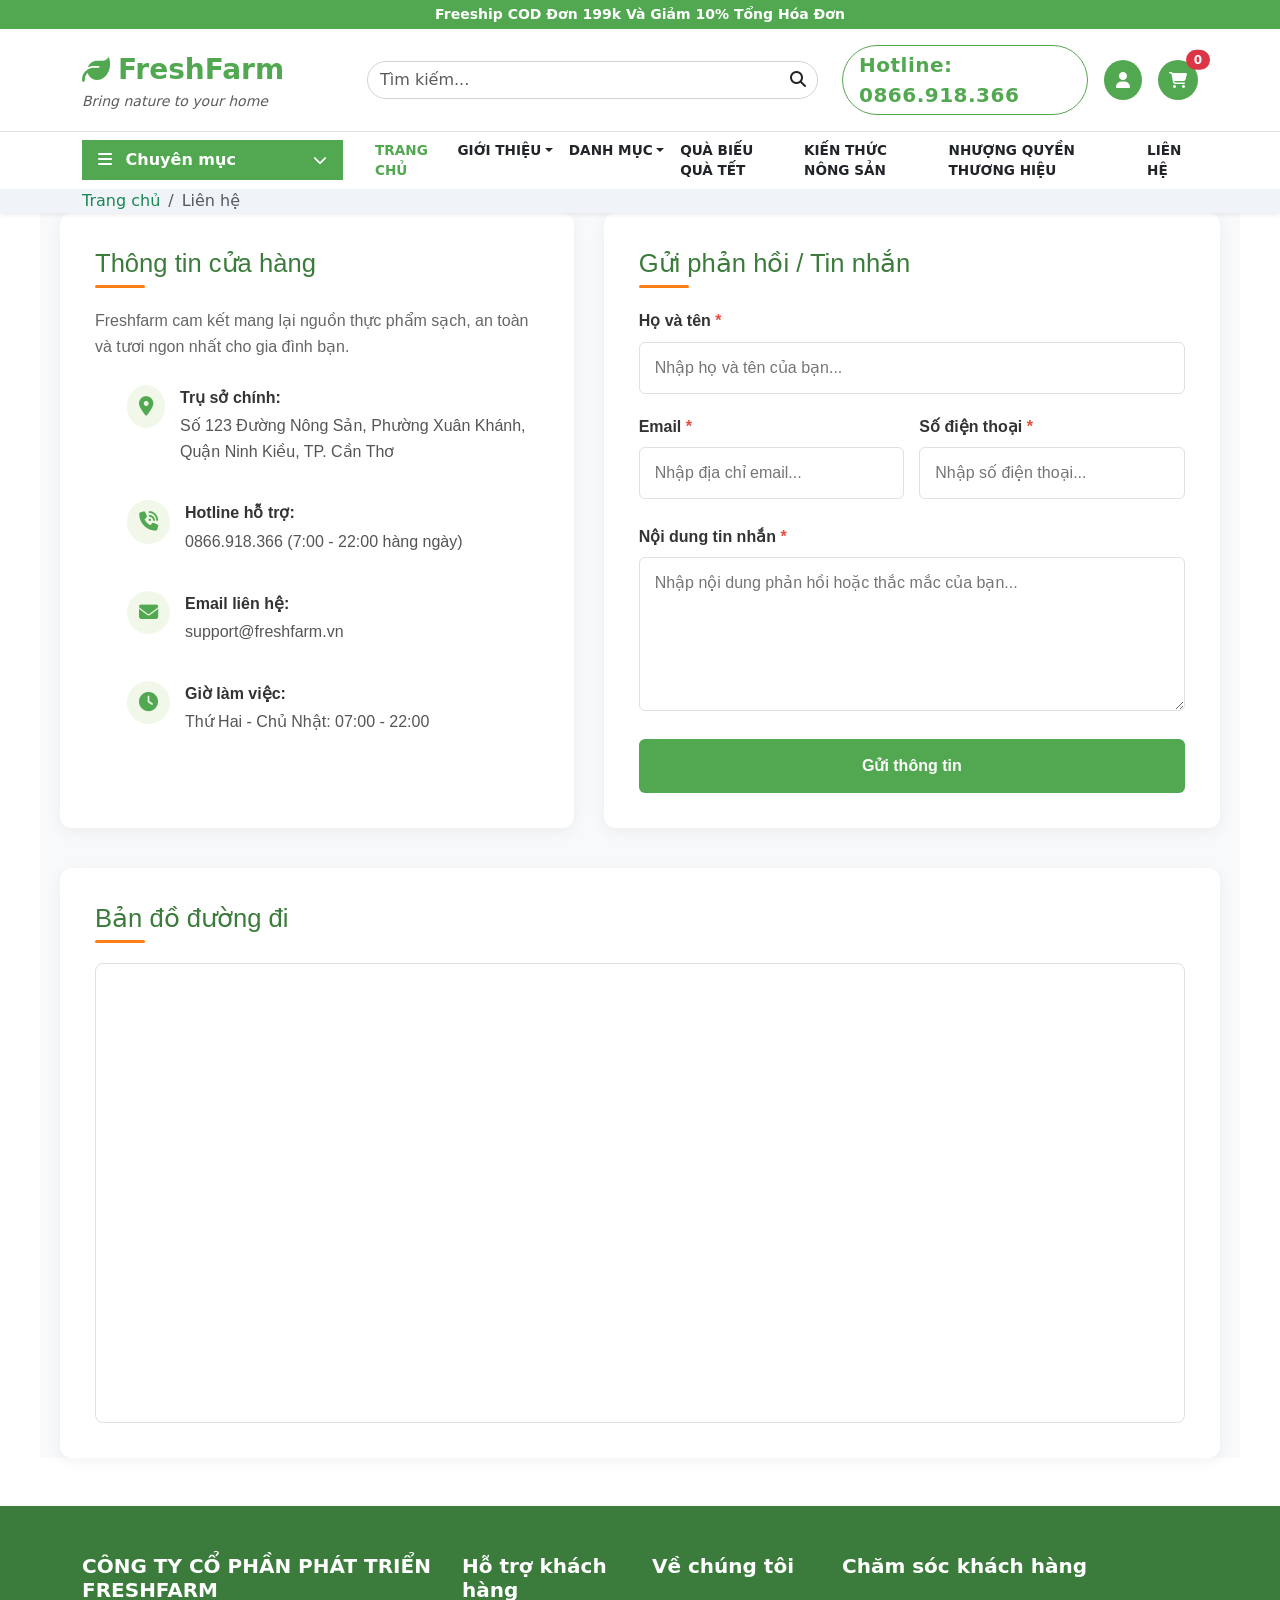
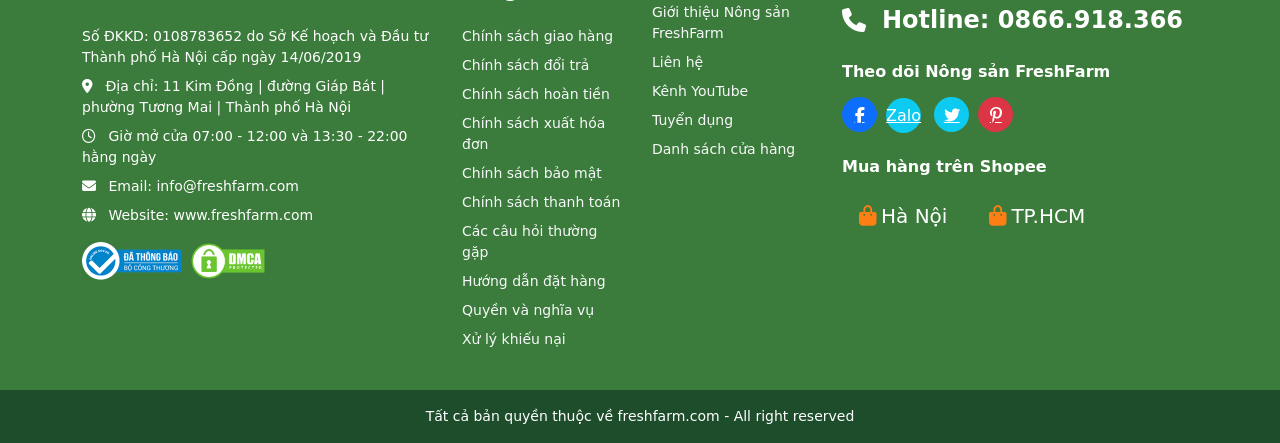
<file: contact.html>
<!doctype html>
<html lang="vi">
  <head>
    <meta charset="UTF-8" />
    <meta name="viewport" content="width=device-width, initial-scale=1.0" />
    <title>Liên hệ - Freshfarm</title>
    <link
      href="https://cdn.jsdelivr.net/npm/bootstrap@5.3.2/dist/css/bootstrap.min.css"
      rel="stylesheet"
    />
    <!-- FontAwesome Icons -->
    <link
      rel="stylesheet"
      href="https://cdnjs.cloudflare.com/ajax/libs/font-awesome/6.4.0/css/all.min.css"
    />
    <link rel="stylesheet" href="css/index.css" />
    <!-- Page-specific styles -->
    <link rel="stylesheet" href="css/contact.css" />
  </head>
  <body data-page="contact">
    <div id="site-header-placeholder"></div>

    <!-- Nội dung chính -->
    <main class="contact-main container">
      <div class="contact-grid">
        <!-- Cột 1: Thông tin liên hệ, Hotline, Giờ làm việc -->
        <div class="contact-info-card">
          <h2>Thông tin cửa hàng</h2>
          <p class="intro-text">
            Freshfarm cam kết mang lại nguồn thực phẩm sạch, an toàn và tươi
            ngon nhất cho gia đình bạn.
          </p>

          <ul class="info-list">
            <li>
              <i class="fa-solid fa-location-dot"></i>
              <div>
                <strong>Trụ sở chính:</strong>
                <p>
                  Số 123 Đường Nông Sản, Phường Xuân Khánh, Quận Ninh Kiều, TP.
                  Cần Thơ
                </p>
              </div>
            </li>
            <li>
              <i class="fa-solid fa-phone-volume"></i>
              <div>
                <strong>Hotline hỗ trợ:</strong>
                <p>
                  <a href="tel:0866918366">0866.918.366</a> (7:00 - 22:00 hàng
                  ngày)
                </p>
              </div>
            </li>
            <li>
              <i class="fa-solid fa-envelope"></i>
              <div>
                <strong>Email liên hệ:</strong>
                <p>support@freshfarm.vn</p>
              </div>
            </li>
            <li>
              <i class="fa-solid fa-clock"></i>
              <div>
                <strong>Giờ làm việc:</strong>
                <p>Thứ Hai - Chủ Nhật: 07:00 - 22:00</p>
              </div>
            </li>
          </ul>
        </div>

        <!-- Cột 2: Form gửi phản hồi / tin nhắn -->
        <div class="contact-form-card">
          <h2>Gửi phản hồi / Tin nhắn</h2>
          <form id="contactForm" class="contact-form" novalidate>
            <div class="form-group">
              <label for="name"
                >Họ và tên <span class="required">*</span></label
              >
              <input
                type="text"
                id="name"
                name="name"
                placeholder="Nhập họ và tên của bạn..."
              />
              <span class="error-message" id="nameError"></span>
            </div>

            <div class="form-row">
              <div class="form-group">
                <label for="email">Email <span class="required">*</span></label>
                <input
                  type="email"
                  id="email"
                  name="email"
                  placeholder="Nhập địa chỉ email..."
                />
                <span class="error-message" id="emailError"></span>
              </div>
              <div class="form-group">
                <label for="phone"
                  >Số điện thoại <span class="required">*</span></label
                >
                <input
                  type="tel"
                  id="phone"
                  name="phone"
                  placeholder="Nhập số điện thoại..."
                />
                <span class="error-message" id="phoneError"></span>
              </div>
            </div>

            <div class="form-group">
              <label for="message"
                >Nội dung tin nhắn <span class="required">*</span></label
              >
              <textarea
                id="message"
                name="message"
                rows="5"
                placeholder="Nhập nội dung phản hồi hoặc thắc mắc của bạn..."
              ></textarea>
              <span class="error-message" id="messageError"></span>
            </div>

            <button type="submit" class="submit-btn">Gửi thông tin</button>
            <div id="formSuccess" class="success-message" style="display: none">
              Cảm ơn bạn đã liên hệ! Chúng tôi sẽ phản hồi sớm nhất.
            </div>
          </form>
        </div>
      </div>

      <!-- Phần bản đồ Google Maps nhúng (Iframe) -->
      <div class="map-section">
        <h2>Bản đồ đường đi</h2>
        <div class="map-container">
          <iframe
            src="https://www.google.com/maps/embed?pb=!1m18!1m12!1m3!1d3928.841518408545!2d105.76840457479573!3d10.029933690077024!2m3!1f0!2f0!3f0!3m2!1i1024!2i768!4f13.1!3m3!1m2!1s0x31a0629f6de3edb7%3A0x52778816bc2e3b5e!2zTOG6p24gTOG6p3UgQ8awIEThuqljLCBOaW5oIEtp4buBdSwgQ-G6p24gVGjGoSwgVmnhu4d0IE5hbQ!5e0!3m2!1svi!2s!4v1680000000000!5m2!1svi!2s"
            width="100%"
            height="450"
            style="border: 0"
            allowfullscreen=""
            loading="lazy"
            referrerpolicy="no-referrer-when-downgrade"
            title="Bản đồ Freshfarm"
          >
          </iframe>
        </div>
      </div>
    </main>

    <!-- Footer-->
    <div id="site-footer-placeholder"></div>

    <!-- File JavaScript -->
    <script src="https://cdn.jsdelivr.net/npm/bootstrap@5.3.2/dist/js/bootstrap.bundle.min.js"></script>

    <script src="https://code.jquery.com/jquery-3.7.1.min.js"></script>
    <script src="js/components.js"></script>
</body>
</html>
</file>
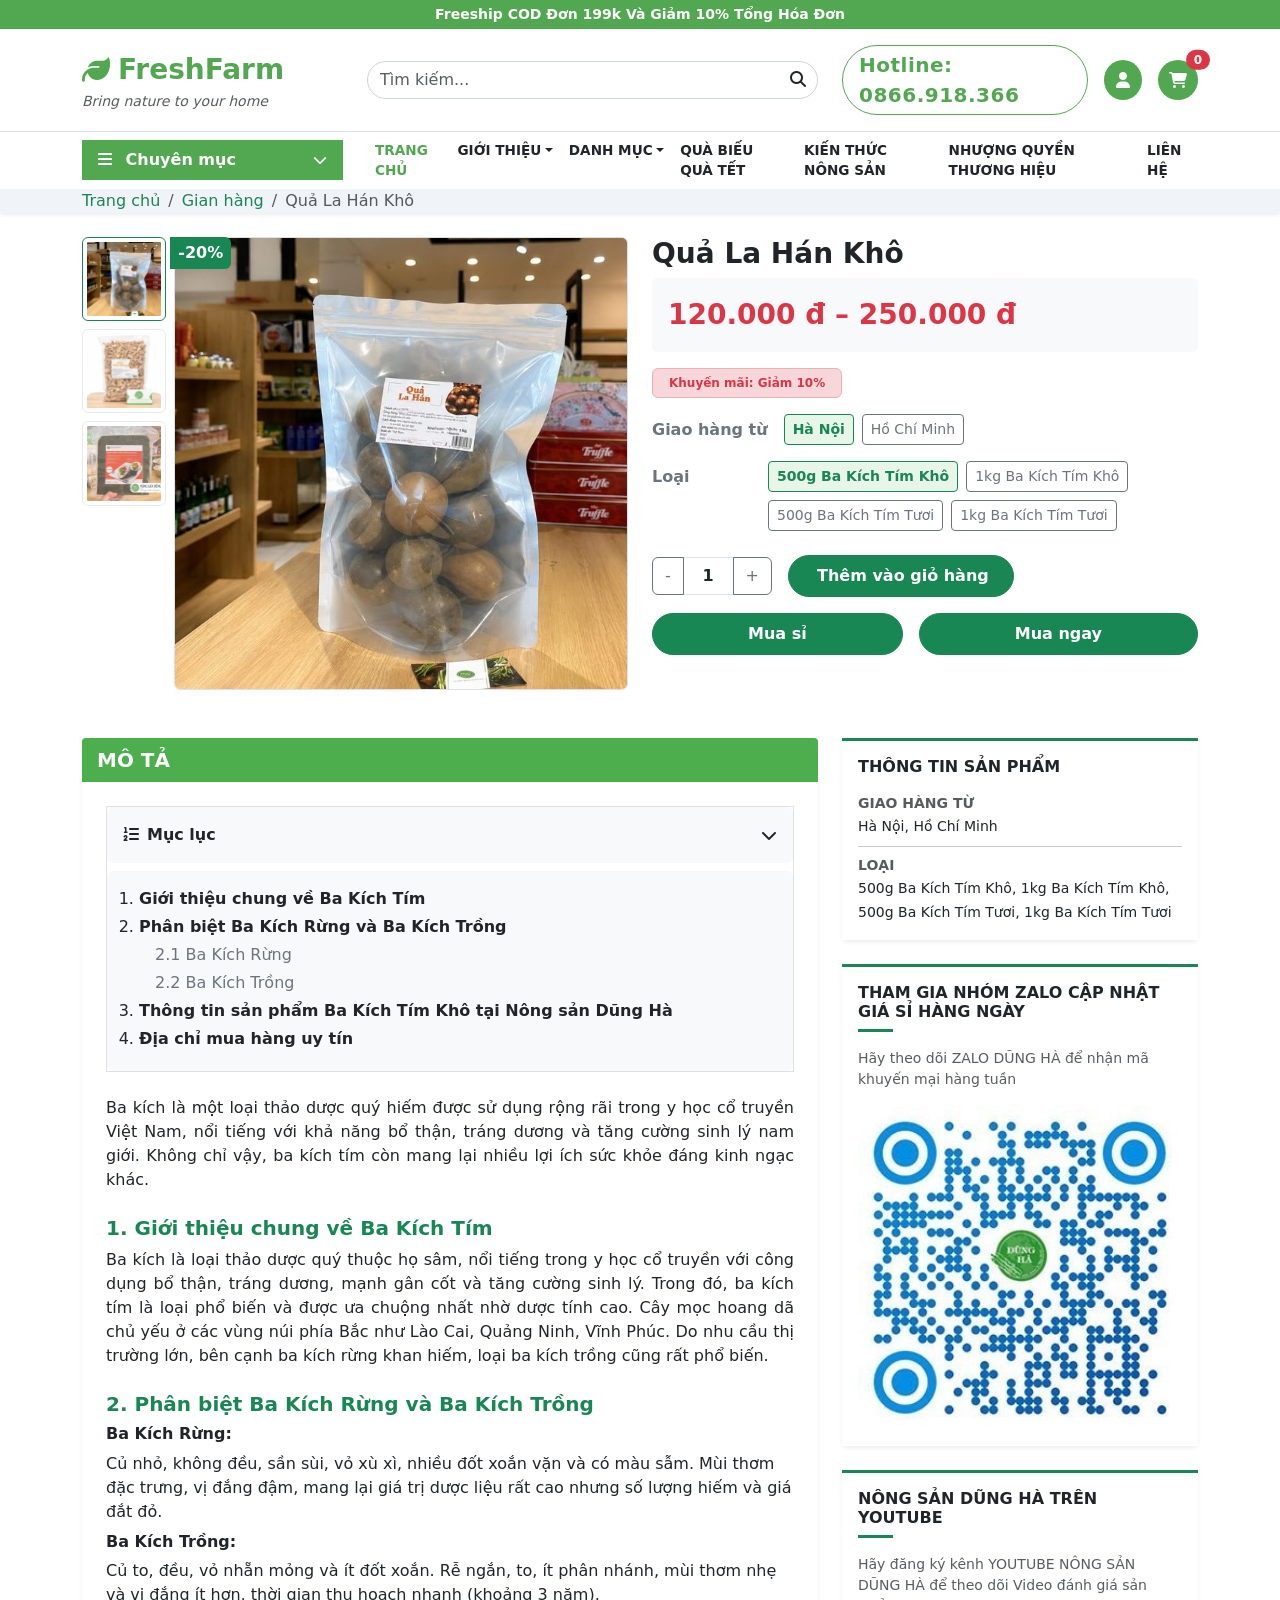
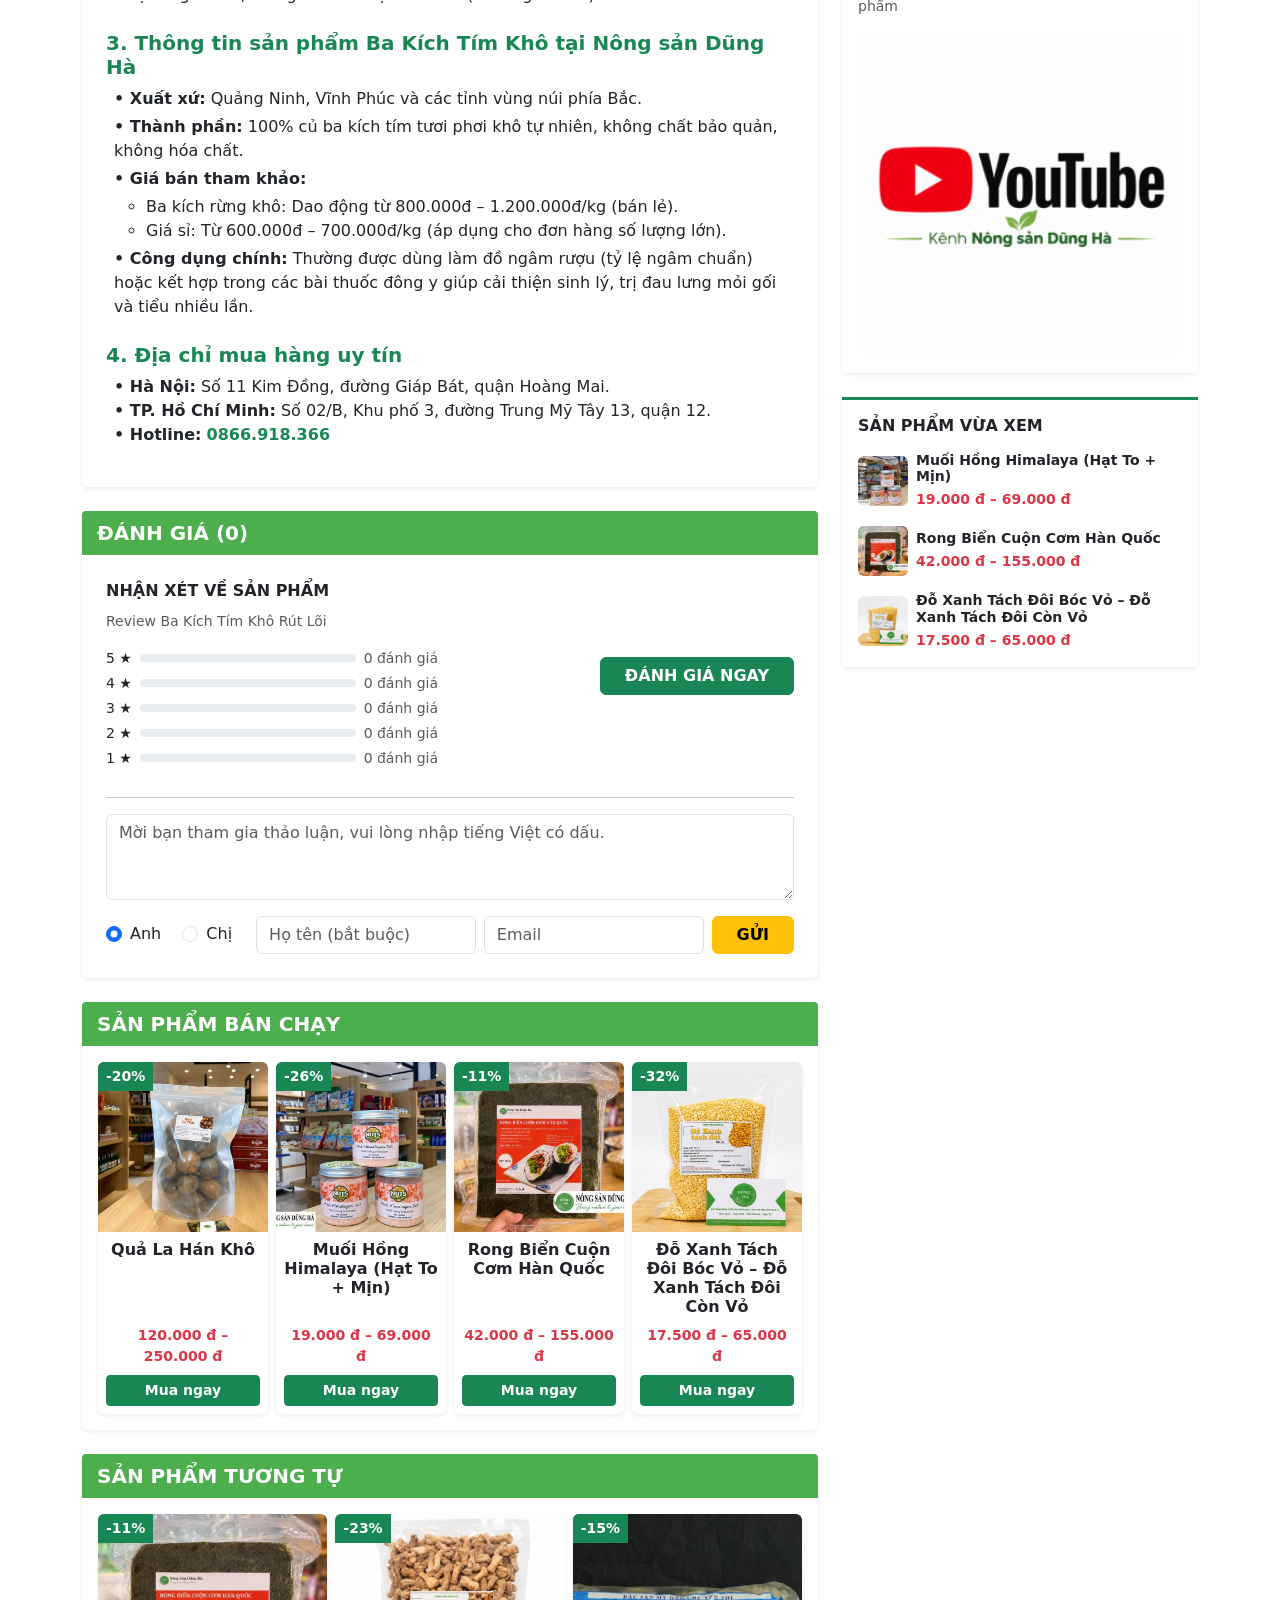
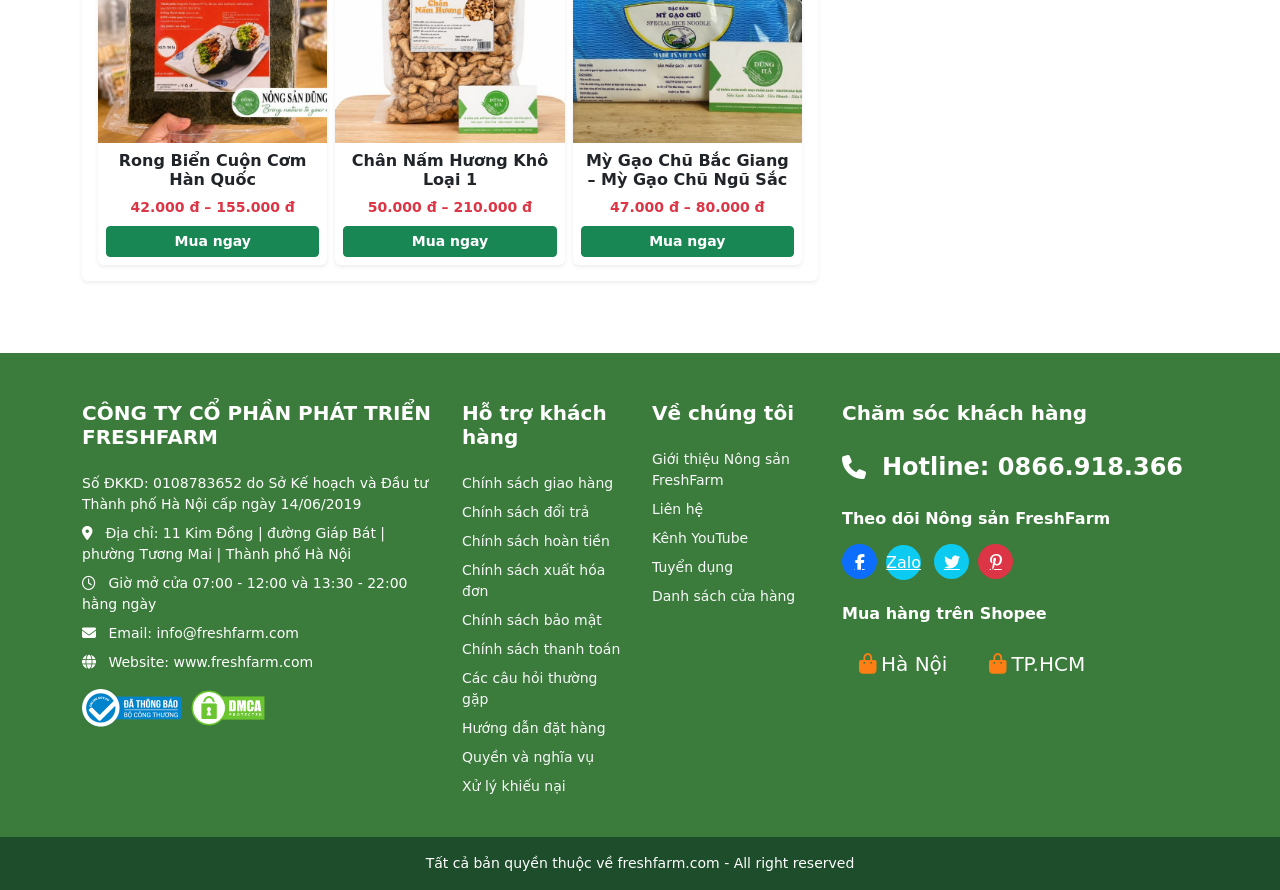
<file: detail.html>
<!doctype html>
<html lang="vi">
  <head>
    <meta charset="UTF-8" />
    <meta name="viewport" content="width=device-width, initial-scale=1.0" />
    <title>Chi Tiết Sản Phẩm - FreshFarm</title>
    <!-- Bootstrap 5 CSS -->
    <link
      href="https://cdn.jsdelivr.net/npm/bootstrap@5.3.2/dist/css/bootstrap.min.css"
      rel="stylesheet"
    />
    <!-- FontAwesome Icons -->
    <link
      rel="stylesheet"
      href="https://cdnjs.cloudflare.com/ajax/libs/font-awesome/6.4.0/css/all.min.css"
    />
    <!-- Custom CSS -->
    <link rel="stylesheet" href="css/index.css" />
    <link rel="stylesheet" href="css/detail.css" />
  </head>
  <body data-page="detail">
    <div id="site-header-placeholder"></div>

    <!-- Main Detail Layout -->
    <div class="container my-4">
      <!-- Top Product Summary Section -->
      <div class="row g-4 mb-5">
        <!-- Left Gallery -->
        <div class="col-lg-6">
          <div class="row g-2">
            <!-- Gallery Thumbnails -->
            <div class="col-3 col-sm-2 d-flex flex-column gap-2">
              <img
                src="./image/san_pham_1.jpg"
                class="img-thumbnail product-thumb active"
                alt="Thumb 1"
              />
              <img
                src="./image/san_pham_6.jpg"
                class="img-thumbnail product-thumb"
                alt="Thumb 2"
              />
              <img
                src="./image/san_pham_3.jpg"
                class="img-thumbnail product-thumb"
                alt="Thumb 3"
              />
            </div>
            <!-- Main Big Image -->
            <div class="col-9 col-sm-10 position-relative">
              <span
                class="position-absolute top-0 start-0 bg-success text-white px-2 py-1 fw-bold rounded-end z-1"
                id="detail-discount"
                >-32%</span
              >
              <div class="ratio ratio-1x1 border rounded overflow-hidden">
                <img
                  src="./image/san_pham_1.jpg"
                  id="main-product-img"
                  class="object-fit-cover w-100 h-100"
                  alt="Ba Kích Tím Khô"
                />
              </div>
            </div>
          </div>
        </div>

        <!-- Right Options & Purchase Actions -->
        <div class="col-lg-6">
          <h3 class="fw-bold text-dark mb-2" id="detail-title">
            Ba Kích Tím Khô Rút Lõi
          </h3>

          <div class="bg-light p-3 rounded mb-3">
            <span class="text-danger fw-bold fs-3" id="detail-price"
              >120.000 đ – 699.000 đ</span
            >
          </div>

          <!-- Promo Badge -->
          <div class="mb-3">
            <span
              class="badge bg-danger-subtle text-danger border border-danger-subtle px-3 py-2"
              >Khuyến mãi: Giảm 10%</span
            >
          </div>

          <!-- Shipping Location -->
          <div class="d-flex align-items-center gap-3 mb-3">
            <span
              class="fw-bold text-secondary text-nowrap"
              style="min-width: 100px"
              >Giao hàng từ</span
            >
            <div class="d-flex gap-2">
              <button
                type="button"
                class="btn btn-outline-secondary btn-sm location-option active"
              >
                Hà Nội
              </button>
              <button
                type="button"
                class="btn btn-outline-secondary btn-sm location-option"
              >
                Hồ Chí Minh
              </button>
            </div>
          </div>

          <!-- Product Variants -->
          <div class="d-flex align-items-start gap-3 mb-4">
            <span
              class="fw-bold text-secondary text-nowrap mt-1"
              style="min-width: 100px"
              >Loại</span
            >
            <div class="d-flex flex-wrap gap-2">
              <button
                type="button"
                class="btn btn-outline-secondary btn-sm variant-option active"
              >
                500g Ba Kích Tím Khô
              </button>
              <button
                type="button"
                class="btn btn-outline-secondary btn-sm variant-option"
              >
                1kg Ba Kích Tím Khô
              </button>
              <button
                type="button"
                class="btn btn-outline-secondary btn-sm variant-option"
              >
                500g Ba Kích Tím Tươi
              </button>
              <button
                type="button"
                class="btn btn-outline-secondary btn-sm variant-option"
              >
                1kg Ba Kích Tím Tươi
              </button>
            </div>
          </div>

          <!-- Quantity & Action Buttons -->
          <div class="d-flex flex-wrap align-items-center gap-3 mb-3">
            <!-- Quantity Input -->
            <div class="input-group" style="width: 120px">
              <button
                class="btn btn-outline-secondary"
                type="button"
                id="btn-minus"
              >
                -
              </button>
              <input
                type="text"
                class="form-control text-center fw-bold"
                id="product-qty"
                value="1"
              />
              <button
                class="btn btn-outline-secondary"
                type="button"
                id="btn-plus"
              >
                +
              </button>
            </div>

            <!-- Add To Cart Button -->
            <button
              type="button"
              id="btnAddToCart"
              class="btn btn-success text-success-dark fw-bold px-4 py-2 rounded-pill btn-action-add"
            >
              <i class="bi bi-cart-plus me-1"></i> Thêm vào giỏ hàng
            </button>
          </div>

          <div class="d-flex gap-3 mt-3">
            <a
              href="checkout.html"
              class="btn btn-success fw-bold px-4 py-2 rounded-pill flex-fill text-center"
              >Mua sỉ</a
            >
            <a
              href="checkout.html"
              class="btn btn-success fw-bold px-4 py-2 rounded-pill flex-fill text-center"
              >Mua ngay</a
            >
          </div>
        </div>
      </div>

      <!-- Main Content Grid (Description + Sidebar) Mô tả-->
      <div class="row g-4">
        <!-- Left Main Content Column -->
        <div class="col-lg-8">
          <!-- Description Section -->
          <div class="card border-0 shadow-sm mb-4">
            <div class="section-header-green">
              <h5 class="m-0 fw-bold text-uppercase">MÔ TẢ</h5>
            </div>
            <div class="card-body p-4">
              <!-- Table of Contents Accordion -->
              <div class="toc-box mb-4">
                <div
                  class="toc-title d-flex justify-content-between align-items-center p-3 rounded cursor-pointer"
                  data-bs-toggle="collapse"
                  data-bs-target="#tocContent"
                >
                  <span class="fw-bold"
                    ><i class="fas fa-list-ol me-2"></i>Mục lục</span
                  >
                  <i class="fas fa-chevron-down"></i>
                </div>
                <div
                  class="collapse show mt-2 p-3 bg-light rounded"
                  id="tocContent"
                >
                  <ol class="toc-list mb-0 ps-3">
                    <li>
                      <a
                        href="#sec-1"
                        class="text-decoration-none text-dark fw-bold"
                        >Giới thiệu chung về Ba Kích Tím</a
                      >
                    </li>
                    <li>
                      <a
                        href="#sec-2"
                        class="text-decoration-none text-dark fw-bold"
                        >Phân biệt Ba Kích Rừng và Ba Kích Trồng</a
                      >
                      <ul class="list-unstyled ps-3 mt-1">
                        <li>
                          <a
                            href="#sec-2-1"
                            class="text-decoration-none text-secondary"
                            >2.1 Ba Kích Rừng</a
                          >
                        </li>
                        <li>
                          <a
                            href="#sec-2-2"
                            class="text-decoration-none text-secondary"
                            >2.2 Ba Kích Trồng</a
                          >
                        </li>
                      </ul>
                    </li>
                    <li>
                      <a
                        href="#sec-3"
                        class="text-decoration-none text-dark fw-bold"
                        >Thông tin sản phẩm Ba Kích Tím Khô tại Nông sản Dũng
                        Hà</a
                      >
                    </li>
                    <li>
                      <a
                        href="#sec-4"
                        class="text-decoration-none text-dark fw-bold"
                        >Địa chỉ mua hàng uy tín</a
                      >
                    </li>
                  </ol>
                </div>
              </div>

              <!-- Product Detailed Text Content -->
              <div class="product-description-content">
                <p class="lead fs-6 text-justify">
                  <strong>Ba kích</strong> là một loại thảo dược quý hiếm được
                  sử dụng rộng rãi trong y học cổ truyền Việt Nam, nổi tiếng với
                  khả năng bổ thận, tráng dương và tăng cường sinh lý nam giới.
                  Không chỉ vậy, <strong>ba kích tím</strong> còn mang lại nhiều
                  lợi ích sức khỏe đáng kinh ngạc khác.
                </p>

                <!-- Section 1 -->
                <h5 id="sec-1" class="fw-bold text-success mt-4 mb-2">
                  1. Giới thiệu chung về Ba Kích Tím
                </h5>
                <p class="text-justify">
                  Ba kích là loại thảo dược quý thuộc họ sâm, nổi tiếng trong y
                  học cổ truyền với công dụng bổ thận, tráng dương, mạnh gân cốt
                  và tăng cường sinh lý. Trong đó, ba kích tím là loại phổ biến
                  và được ưa chuộng nhất nhờ dược tính cao. Cây mọc hoang dã chủ
                  yếu ở các vùng núi phía Bắc như Lào Cai, Quảng Ninh, Vĩnh
                  Phúc. Do nhu cầu thị trường lớn, bên cạnh ba kích rừng khan
                  hiếm, loại ba kích trồng cũng rất phổ biến.
                </p>

                <!-- Section 2 -->
                <h5 id="sec-2" class="fw-bold text-success mt-4 mb-2">
                  2. Phân biệt Ba Kích Rừng và Ba Kích Trồng
                </h5>
                <div id="sec-2-1" class="mb-2">
                  <h6><strong>Ba Kích Rừng:</strong></h6>
                  <p class="mb-2">
                    Củ nhỏ, không đều, sần sùi, vỏ xù xì, nhiều đốt xoắn vặn và
                    có màu sẫm. Mùi thơm đặc trưng, vị đắng đậm, mang lại giá
                    trị dược liệu rất cao nhưng số lượng hiếm và giá đắt đỏ.
                  </p>
                </div>
                <div id="sec-2-2" class="mb-2">
                  <h6><strong>Ba Kích Trồng:</strong></h6>
                  <p class="mb-2">
                    Củ to, đều, vỏ nhẵn mỏng và ít đốt xoắn. Rễ ngắn, to, ít
                    phân nhánh, mùi thơm nhẹ và vị đắng ít hơn, thời gian thu
                    hoạch nhanh (khoảng 3 năm).
                  </p>
                </div>

                <!-- Section 3 -->
                <h5 id="sec-3" class="fw-bold text-success mt-4 mb-2">
                  3. Thông tin sản phẩm Ba Kích Tím Khô tại Nông sản Dũng Hà
                </h5>
                <ul class="list-unstyled ms-2">
                  <li class="mb-1">
                    <strong>• Xuất xứ:</strong> Quảng Ninh, Vĩnh Phúc và các
                    tỉnh vùng núi phía Bắc.
                  </li>
                  <li class="mb-1">
                    <strong>• Thành phần:</strong> 100% củ ba kích tím tươi phơi
                    khô tự nhiên, không chất bảo quản, không hóa chất.
                  </li>
                  <li class="mb-1">
                    <strong>• Giá bán tham khảo:</strong>
                    <ul class="mt-1">
                      <li>
                        Ba kích rừng khô: Dao động từ 800.000đ – 1.200.000đ/kg
                        (bán lẻ).
                      </li>
                      <li>
                        Giá sỉ: Từ 600.000đ – 700.000đ/kg (áp dụng cho đơn hàng
                        số lượng lớn).
                      </li>
                    </ul>
                  </li>
                  <li class="mb-1">
                    <strong>• Công dụng chính:</strong> Thường được dùng làm đồ
                    ngâm rượu (tỷ lệ ngâm chuẩn) hoặc kết hợp trong các bài
                    thuốc đông y giúp cải thiện sinh lý, trị đau lưng mỏi gối và
                    tiểu nhiều lần.
                  </li>
                </ul>

                <!-- Section 4 -->
                <h5 id="sec-4" class="fw-bold text-success mt-4 mb-2">
                  4. Địa chỉ mua hàng uy tín
                </h5>
                <ul class="list-unstyled ms-2">
                  <li>
                    <strong>• Hà Nội:</strong> Số 11 Kim Đồng, đường Giáp Bát,
                    quận Hoàng Mai.
                  </li>
                  <li>
                    <strong>• TP. Hồ Chí Minh:</strong> Số 02/B, Khu phố 3,
                    đường Trung Mỹ Tây 13, quận 12.
                  </li>
                  <li>
                    <strong>• Hotline:</strong>
                    <a
                      href="tel:0866918366"
                      class="text-success fw-bold text-decoration-none"
                      >0866.918.366</a
                    >
                  </li>
                </ul>
              </div>
            </div>
          </div>

          <!-- Review Section -->
          <div class="card border-0 shadow-sm mb-4">
            <div class="section-header-green">
              <h5 class="m-0 fw-bold text-uppercase">ĐÁNH GIÁ (0)</h5>
            </div>
            <div class="card-body p-4">
              <div class="row align-items-center mb-4">
                <div class="col-md-6">
                  <p class="fw-bold mb-2">NHẬN XÉT VỀ SẢN PHẨM</p>
                  <p class="text-muted small">Review Ba Kích Tím Khô Rút Lõi</p>
                  <div class="d-flex align-items-center gap-2 mb-1">
                    <span class="small">5 ★</span>
                    <div class="progress flex-grow-1" style="height: 8px">
                      <div
                        class="progress-bar bg-success"
                        style="width: 0%"
                      ></div>
                    </div>
                    <span class="small text-muted">0 đánh giá</span>
                  </div>
                  <div class="d-flex align-items-center gap-2 mb-1">
                    <span class="small">4 ★</span>
                    <div class="progress flex-grow-1" style="height: 8px">
                      <div
                        class="progress-bar bg-success"
                        style="width: 0%"
                      ></div>
                    </div>
                    <span class="small text-muted">0 đánh giá</span>
                  </div>
                  <div class="d-flex align-items-center gap-2 mb-1">
                    <span class="small">3 ★</span>
                    <div class="progress flex-grow-1" style="height: 8px">
                      <div
                        class="progress-bar bg-success"
                        style="width: 0%"
                      ></div>
                    </div>
                    <span class="small text-muted">0 đánh giá</span>
                  </div>
                  <div class="d-flex align-items-center gap-2 mb-1">
                    <span class="small">2 ★</span>
                    <div class="progress flex-grow-1" style="height: 8px">
                      <div
                        class="progress-bar bg-success"
                        style="width: 0%"
                      ></div>
                    </div>
                    <span class="small text-muted">0 đánh giá</span>
                  </div>
                  <div class="d-flex align-items-center gap-2 mb-1">
                    <span class="small">1 ★</span>
                    <div class="progress flex-grow-1" style="height: 8px">
                      <div
                        class="progress-bar bg-success"
                        style="width: 0%"
                      ></div>
                    </div>
                    <span class="small text-muted">0 đánh giá</span>
                  </div>
                </div>
                <div class="col-md-6 text-md-end mt-3 mt-md-0">
                  <button type="button" class="btn btn-success fw-bold px-4">
                    ĐÁNH GIÁ NGAY
                  </button>
                </div>
              </div>

              <hr />

              <!-- Review Form -->
              <form class="mt-3">
                <div class="mb-3">
                  <textarea
                    class="form-control"
                    rows="3"
                    placeholder="Mời bạn tham gia thảo luận, vui lòng nhập tiếng Việt có dấu."
                  ></textarea>
                </div>
                <div class="row g-2 align-items-center">
                  <div class="col-auto">
                    <div class="form-check form-check-inline">
                      <input
                        class="form-check-input"
                        type="radio"
                        name="gender"
                        id="gender-male"
                        checked
                      />
                      <label class="form-check-label" for="gender-male"
                        >Anh</label
                      >
                    </div>
                    <div class="form-check form-check-inline">
                      <input
                        class="form-check-input"
                        type="radio"
                        name="gender"
                        id="gender-female"
                      />
                      <label class="form-check-label" for="gender-female"
                        >Chị</label
                      >
                    </div>
                  </div>
                  <div class="col-sm">
                    <input
                      type="text"
                      class="form-control"
                      placeholder="Họ tên (bắt buộc)"
                    />
                  </div>
                  <div class="col-sm">
                    <input
                      type="email"
                      class="form-control"
                      placeholder="Email"
                    />
                  </div>
                  <div class="col-auto">
                    <button type="submit" class="btn btn-warning fw-bold px-4">
                      GỬI
                    </button>
                  </div>
                </div>
              </form>
            </div>
          </div>

          <!-- Best Sellers Grid Section -->
          <div class="card border-0 shadow-sm mb-4">
            <div class="section-header-green">
              <h5 class="m-0 fw-bold text-uppercase">SẢN PHẨM BÁN CHẠY</h5>
            </div>
            <div class="card-body p-3">
              <div
                class="row row-cols-2 row-cols-md-4 g-2"
                id="best-seller-grid"
              >
                <!-- Populated by JS -->
              </div>
            </div>
          </div>

          <!-- Related Products Section -->
          <div class="card border-0 shadow-sm mb-4">
            <div class="section-header-green">
              <h5 class="m-0 fw-bold text-uppercase">SẢN PHẨM TƯƠNG TỰ</h5>
            </div>
            <div class="card-body p-3">
              <div
                class="row row-cols-2 row-cols-md-3 g-2"
                id="related-products-grid"
              >
                <!-- Populated by JS -->
              </div>
            </div>
          </div>
        </div>

        <!-- Right Sidebar Column -->
        <div class="col-lg-4">
          <!-- Product Information Box -->
          <div class="card border-0 shadow-sm mb-4">
            <div class="border-top border-3 border-success p-3 bg-white">
              <h6 class="fw-bold text-uppercase mb-3">THÔNG TIN SẢN PHẨM</h6>
              <div class="mb-2">
                <span class="small text-muted fw-bold d-block text-uppercase"
                  >GIAO HÀNG TỪ</span
                >
                <span class="small">Hà Nội, Hồ Chí Minh</span>
              </div>
              <hr class="my-2" />
              <div>
                <span class="small text-muted fw-bold d-block text-uppercase"
                  >LOẠI</span
                >
                <span class="small"
                  >500g Ba Kích Tím Khô, 1kg Ba Kích Tím Khô, 500g Ba Kích Tím
                  Tươi, 1kg Ba Kích Tím Tươi</span
                >
              </div>
            </div>
          </div>

          <!-- Zalo Group Banner -->
          <div class="card border-0 shadow-sm mb-4">
            <div class="border-top border-3 border-success p-3 bg-white">
              <h6 class="fw-bold text-uppercase mb-2">
                THAM GIA NHÓM ZALO CẬP NHẬT GIÁ SỈ HÀNG NGÀY
              </h6>
              <!-- Vạch kẻ màu xanh ngắn bên dưới tiêu đề -->
              <div class="widget-title-line mb-3"></div>

              <p class="small text-muted mb-3">
                Hãy theo dõi ZALO DŨNG HÀ để nhận mã khuyến mại hàng tuần
              </p>

              <!-- Banner YouTube bọc liên kết -->
              <a
                href="https://oa.zalo.me/1731224869753438724"
                target="_blank"
                rel="noopener noreferrer"
                class="d-block youtube-widget-link"
              >
                <img
                  src="./image/qr-code-zalo.jpg"
                  alt="Nông Sản Dũng Hà trên YouTube"
                  class="img-fluid w-100"
                />
              </a>
            </div>
          </div>

          <!-- Youtube Widget -->
          <div class="card border-0 shadow-sm mb-4">
            <div class="border-top border-3 border-success p-3 bg-white">
              <h6 class="fw-bold text-uppercase mb-2">
                NÔNG SẢN DŨNG HÀ TRÊN YOUTUBE
              </h6>
              <!-- Vạch kẻ màu xanh ngắn bên dưới tiêu đề -->
              <div class="widget-title-line mb-3"></div>

              <p class="small text-muted mb-3">
                Hãy đăng ký kênh YOUTUBE NÔNG SẢN DŨNG HÀ để theo dõi Video đánh
                giá sản phẩm
              </p>

              <!-- Banner YouTube bọc liên kết -->
              <a
                href="https://www.youtube.com/@nongsandungha8142"
                target="_blank"
                rel="noopener noreferrer"
                class="d-block youtube-widget-link"
              >
                <img
                  src="./image/banner-youtube-nong-san-dung-ha.png"
                  alt="Nông Sản Dũng Hà trên YouTube"
                  class="img-fluid w-100"
                />
              </a>
            </div>
          </div>

          <!-- Recently Viewed Products -->
          <div class="card border-0 shadow-sm mb-4">
            <div class="border-top border-3 border-success p-3 bg-white">
              <h6 class="fw-bold text-uppercase mb-3">SẢN PHẨM VỪA XEM</h6>
              <div class="d-flex flex-column gap-3" id="recently-viewed-list">
                <!-- Populated by JS -->
              </div>
            </div>
          </div>
        </div>
      </div>
    </div>

    <!-- Footer-->
    <div id="site-footer-placeholder"></div>

    <!-- Bootstrap 5 JS -->
    <script src="https://cdn.jsdelivr.net/npm/bootstrap@5.3.2/dist/js/bootstrap.bundle.min.js"></script>
    <!-- jQuery -->
    <!-- Data & Custom JS -->

    <script src="https://code.jquery.com/jquery-3.7.1.min.js"></script>
    <script src="js/components.js"></script>
</body>
</html>
</file>
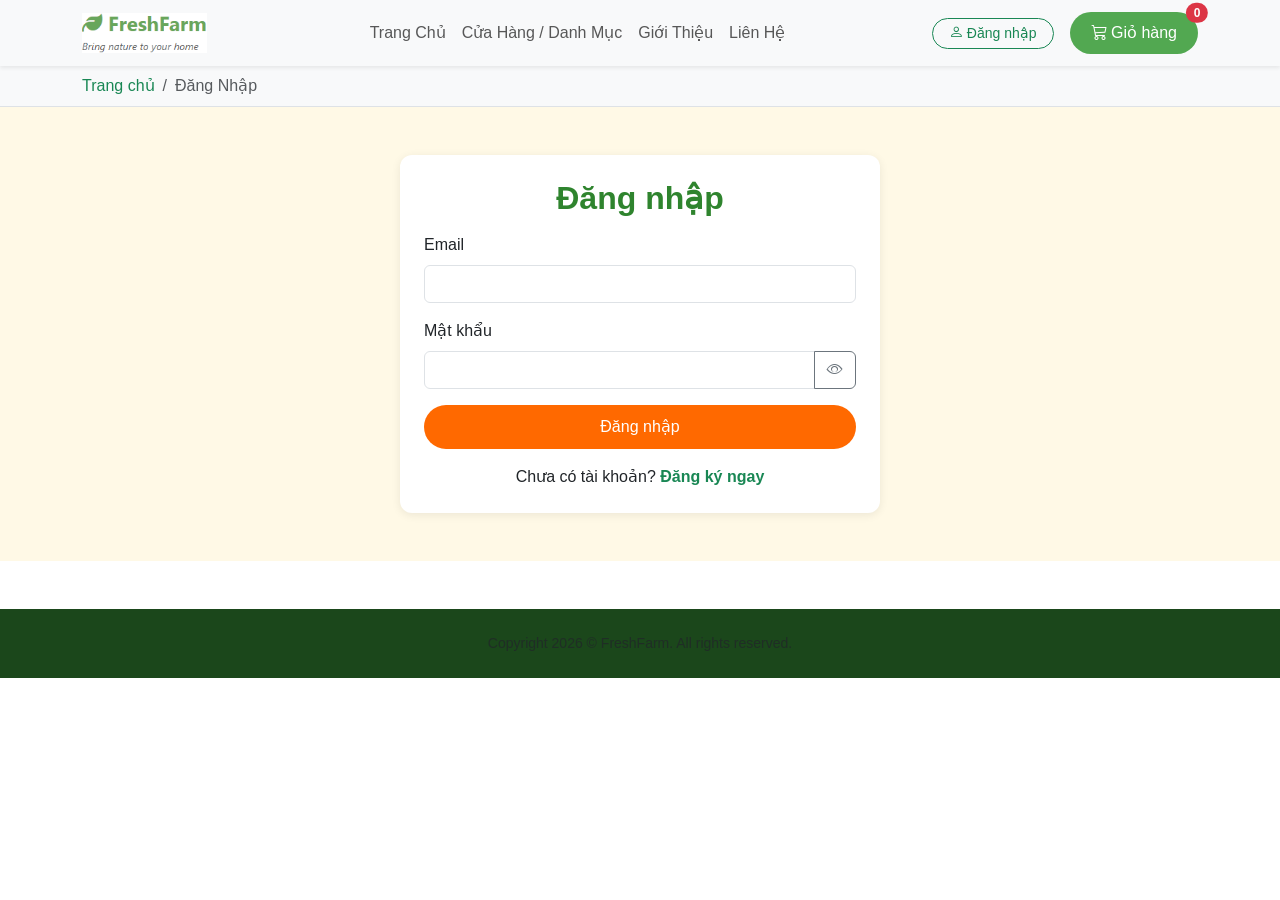
<file: login.html>
<!DOCTYPE html>
<html lang="vi">
<head>
    <meta charset="UTF-8">
    <meta name="viewport" content="width=device-width, initial-scale=1.0">
    <title>Đăng Nhập - FreshFarm</title>
    <!-- Bootstrap 5 CSS -->
    <link href="https://cdn.jsdelivr.net/npm/bootstrap@5.3.2/dist/css/bootstrap.min.css" rel="stylesheet">
    <link rel="stylesheet" href="https://cdn.jsdelivr.net/npm/bootstrap-icons@1.10.5/font/bootstrap-icons.css">
    <!-- Custom CSS riêng cho trang đăng nhập -->
    <link rel="stylesheet" href="css/theme.css">
    <link rel="stylesheet" href="css/auth.css">
    <link rel="stylesheet" href="css/login.css">
</head>
<body data-page="login">

    <!-- Thanh điều hướng Navbar (Bootstrap 5) -->
    <div id="auth-navbar-placeholder"></div>

    <!-- Breadcrumb -->
    <div class="bg-light py-2 border-bottom">
        <div class="container">
            <nav aria-label="breadcrumb">
                <ol class="breadcrumb mb-0">
                    <li class="breadcrumb-item"><a href="index.html" class="text-success text-decoration-none">Trang chủ</a></li>
                    <li class="breadcrumb-item active" aria-current="page">Đăng Nhập</li>
                </ol>
            </nav>
        </div>
    </div>

    <!-- Main Content: Đăng nhập -->
    <main class="auth-section py-5">
        <div class="container">
            <div class="card card-custom auth-card p-4">
                <h2 class="page-title text-center mb-3">Đăng nhập</h2>
                <div id="formAlert" role="alert"></div>
                <form id="loginForm" novalidate>
                    <div class="mb-3">
                        <label for="email" class="form-label">Email</label>
                        <input id="email" type="text" class="form-control" data-required data-rule="email">
                        <div class="invalid-feedback"></div>
                    </div>
                    <div class="mb-3">
                        <label for="password" class="form-label">Mật khẩu</label>
                        <div class="input-group has-validation">
                            <input id="password" type="password" class="form-control" data-required data-rule="password">
                            <button class="btn btn-outline-secondary toggle-password" type="button" data-target="#password" aria-label="Hiện/ẩn mật khẩu"><i class="bi bi-eye"></i></button>
                            <div class="invalid-feedback"></div>
                        </div>
                    </div>
                    <button class="btn btn-custom w-100" type="submit">Đăng nhập</button>
                </form>
                <p class="text-center mt-3 mb-0">Chưa có tài khoản? <a href="register.html" class="text-success fw-bold text-decoration-none">Đăng ký ngay</a></p>
            </div>
        </div>
    </main>

    <!-- Footer -->
    <div id="auth-footer-placeholder"></div>

    <!-- jQuery, Bootstrap 5 JS & Custom JS -->
    <script src="https://cdn.jsdelivr.net/npm/bootstrap@5.3.2/dist/js/bootstrap.bundle.min.js"></script>

    <script src="https://code.jquery.com/jquery-3.7.1.min.js"></script>
    <script src="js/components.js"></script>
</body>
</html>
</file>
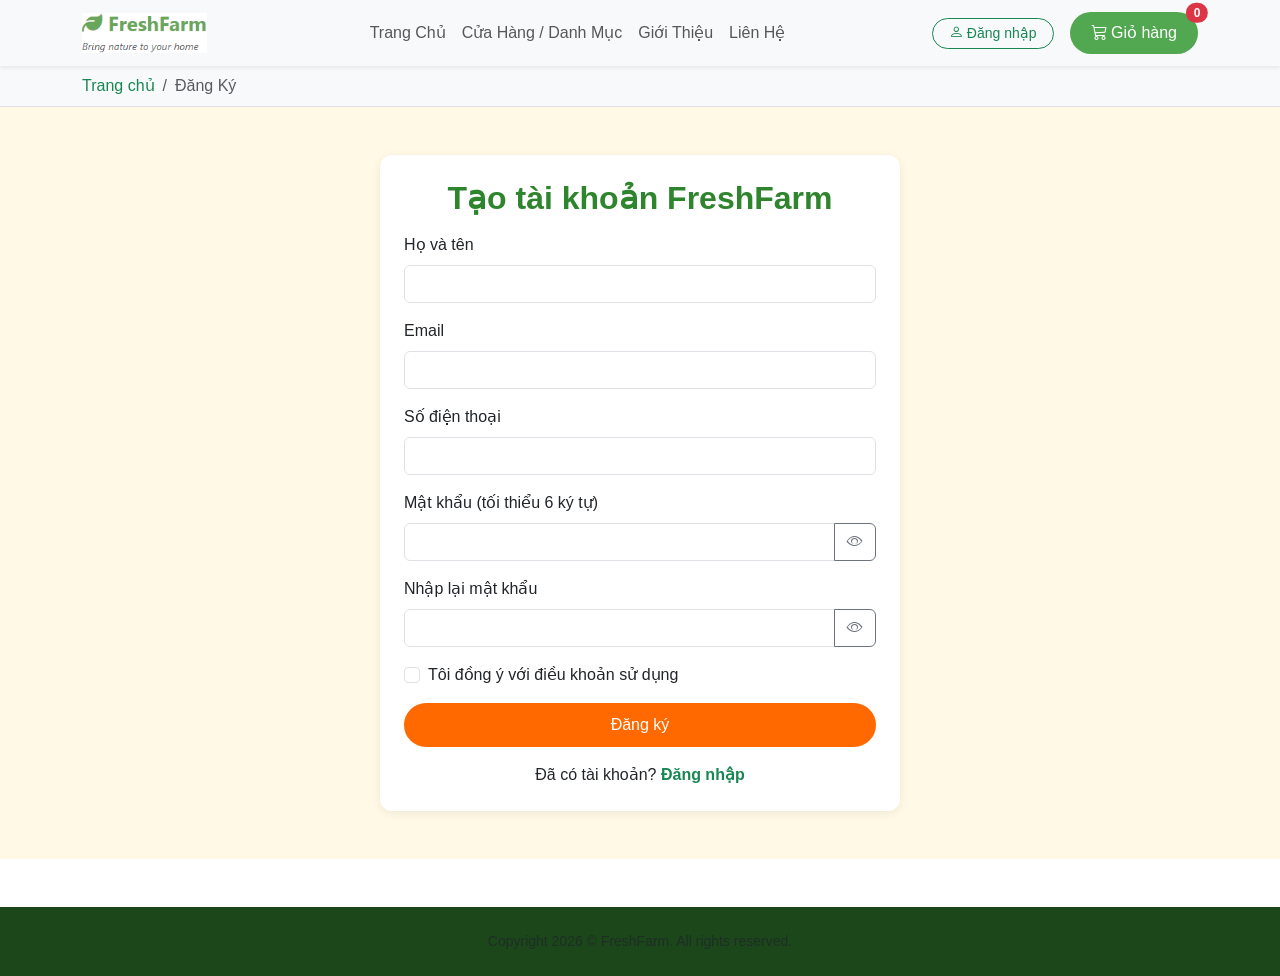
<file: register.html>
<!DOCTYPE html>
<html lang="vi">
<head>
    <meta charset="UTF-8">
    <meta name="viewport" content="width=device-width, initial-scale=1.0">
    <title>Đăng Ký - FreshFarm</title>
    <!-- Bootstrap 5 CSS -->
    <link href="https://cdn.jsdelivr.net/npm/bootstrap@5.3.2/dist/css/bootstrap.min.css" rel="stylesheet">
    <link rel="stylesheet" href="https://cdn.jsdelivr.net/npm/bootstrap-icons@1.10.5/font/bootstrap-icons.css">
    <!-- Custom CSS riêng cho trang đăng ký -->
    <link rel="stylesheet" href="css/theme.css">
    <link rel="stylesheet" href="css/auth.css">
    <link rel="stylesheet" href="css/register.css">
</head>
<body data-page="register">

    <!-- Thanh điều hướng Navbar (Bootstrap 5) -->
    <div id="auth-navbar-placeholder"></div>

    <!-- Breadcrumb -->
    <div class="bg-light py-2 border-bottom">
        <div class="container">
            <nav aria-label="breadcrumb">
                <ol class="breadcrumb mb-0">
                    <li class="breadcrumb-item"><a href="index.html" class="text-success text-decoration-none">Trang chủ</a></li>
                    <li class="breadcrumb-item active" aria-current="page">Đăng Ký</li>
                </ol>
            </nav>
        </div>
    </div>

    <!-- Main Content: Đăng ký -->
    <main class="auth-section py-5">
        <div class="container">
            <div class="card card-custom auth-card p-4">
                <h2 class="page-title text-center mb-3">Tạo tài khoản FreshFarm</h2>
                <div id="formAlert" role="alert"></div>
                <form id="registerForm" novalidate>
                    <div class="mb-3">
                        <label for="fullName" class="form-label">Họ và tên</label>
                        <input id="fullName" type="text" class="form-control" data-required>
                        <div class="invalid-feedback"></div>
                    </div>
                    <div class="mb-3">
                        <label for="email" class="form-label">Email</label>
                        <input id="email" type="text" class="form-control" data-required data-rule="email">
                        <div class="invalid-feedback"></div>
                    </div>
                    <div class="mb-3">
                        <label for="phone" class="form-label">Số điện thoại</label>
                        <input id="phone" type="text" class="form-control" data-required data-rule="phone">
                        <div class="invalid-feedback"></div>
                    </div>
                    <div class="mb-3">
                        <label for="password" class="form-label">Mật khẩu (tối thiểu 6 ký tự)</label>
                        <div class="input-group has-validation">
                            <input id="password" type="password" class="form-control" data-required data-rule="password">
                            <button class="btn btn-outline-secondary toggle-password" type="button" data-target="#password" aria-label="Hiện/ẩn mật khẩu"><i class="bi bi-eye"></i></button>
                            <div class="invalid-feedback"></div>
                        </div>
                    </div>
                    <div class="mb-3">
                        <label for="confirmPassword" class="form-label">Nhập lại mật khẩu</label>
                        <div class="input-group has-validation">
                            <input id="confirmPassword" type="password" class="form-control" data-required data-rule="match" data-match="#password">
                            <button class="btn btn-outline-secondary toggle-password" type="button" data-target="#confirmPassword" aria-label="Hiện/ẩn mật khẩu"><i class="bi bi-eye"></i></button>
                            <div class="invalid-feedback"></div>
                        </div>
                    </div>
                    <div class="form-check mb-3">
                        <input id="terms" type="checkbox" class="form-check-input" data-required>
                        <label for="terms" class="form-check-label">Tôi đồng ý với điều khoản sử dụng</label>
                        <div class="invalid-feedback"></div>
                    </div>
                    <button class="btn btn-custom w-100" type="submit">Đăng ký</button>
                </form>
                <p class="text-center mt-3 mb-0">Đã có tài khoản? <a href="login.html" class="text-success fw-bold text-decoration-none">Đăng nhập</a></p>
            </div>
        </div>
    </main>

    <!-- Footer -->
    <div id="auth-footer-placeholder"></div>

    <!-- jQuery, Bootstrap 5 JS & Custom JS -->
    <script src="https://cdn.jsdelivr.net/npm/bootstrap@5.3.2/dist/js/bootstrap.bundle.min.js"></script>

    <script src="https://code.jquery.com/jquery-3.7.1.min.js"></script>
    <script src="js/components.js"></script>
</body>
</html>
</file>
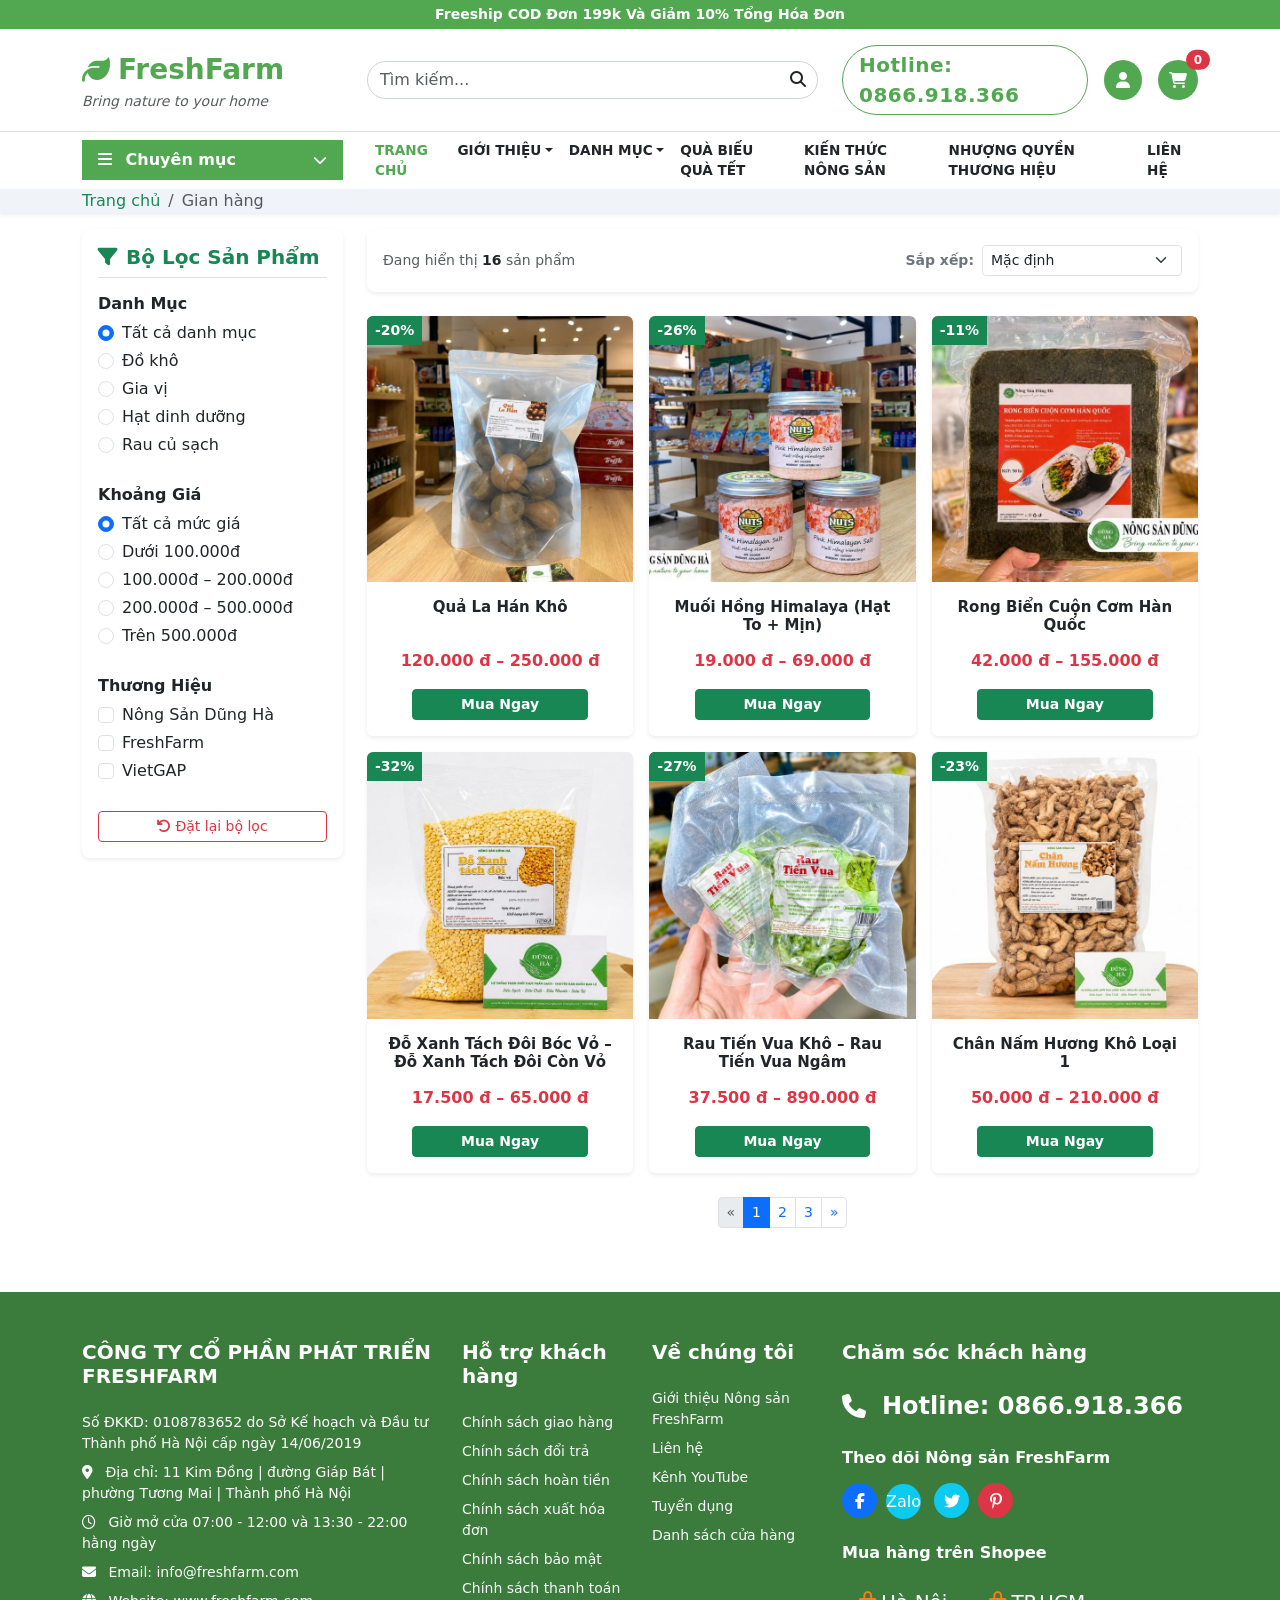
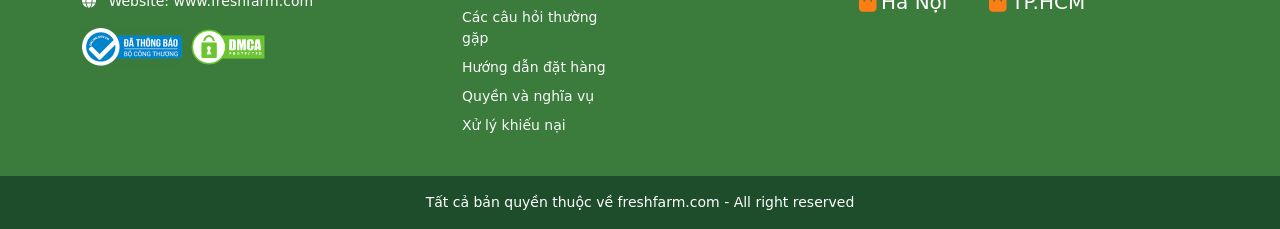
<file: shop.html>
<!doctype html>
<html lang="vi">
  <head>
    <meta charset="UTF-8" />
    <meta name="viewport" content="width=device-width, initial-scale=1.0" />
    <title>Gian Hàng Sản Phẩm - FreshFarm</title>
    <!-- Bootstrap 5 CSS -->
    <link
      href="https://cdn.jsdelivr.net/npm/bootstrap@5.3.2/dist/css/bootstrap.min.css"
      rel="stylesheet"
    />
    <!-- FontAwesome Icons -->
    <link
      rel="stylesheet"
      href="https://cdnjs.cloudflare.com/ajax/libs/font-awesome/6.4.0/css/all.min.css"
    />
    <!-- Custom CSS -->
    <link rel="stylesheet" href="css/index.css" />
    <link rel="stylesheet" href="css/shop.css" />
  </head>
  <body data-page="shop">
    <div id="site-header-placeholder"></div>

    <!-- Breadcrumb & Layout chính -->
    <div class="container mt-3 mb-5">
      <div class="row g-4">
        <!-- Sidebar - Bộ Lọc Bên Trái -->
        <aside class="col-lg-3">
          <div class="card border-0 shadow-sm p-3 mb-4 rounded-3">
            <h5 class="fw-bold text-success border-bottom pb-2 mb-3">
              <i class="fas fa-filter me-2"></i>Bộ Lọc Sản Phẩm
            </h5>

            <!-- Lọc theo Danh mục -->
            <div class="mb-4">
              <h6 class="fw-bold text-dark mb-2">Danh Mục</h6>
              <div class="form-check my-1">
                <input
                  class="form-check-input filter-category"
                  type="radio"
                  name="category"
                  id="cat-all"
                  value="all"
                  checked
                />
                <label class="form-check-label" for="cat-all"
                  >Tất cả danh mục</label
                >
              </div>
              <div class="form-check my-1">
                <input
                  class="form-check-input filter-category"
                  type="radio"
                  name="category"
                  id="cat-do-kho"
                  value="do-kho"
                />
                <label class="form-check-label" for="cat-do-kho">Đồ khô</label>
              </div>
              <div class="form-check my-1">
                <input
                  class="form-check-input filter-category"
                  type="radio"
                  name="category"
                  id="cat-gia-vi"
                  value="gia-vi"
                />
                <label class="form-check-label" for="cat-gia-vi">Gia vị</label>
              </div>
              <div class="form-check my-1">
                <input
                  class="form-check-input filter-category"
                  type="radio"
                  name="category"
                  id="cat-hat-dinh-duong"
                  value="hat-dinh-duong"
                />
                <label class="form-check-label" for="cat-hat-dinh-duong"
                  >Hạt dinh dưỡng</label
                >
              </div>
              <div class="form-check my-1">
                <input
                  class="form-check-input filter-category"
                  type="radio"
                  name="category"
                  id="cat-rau-cu"
                  value="rau-cu"
                />
                <label class="form-check-label" for="cat-rau-cu"
                  >Rau củ sạch</label
                >
              </div>
            </div>

            <!-- Lọc theo Tầm giá -->
            <div class="mb-4">
              <h6 class="fw-bold text-dark mb-2">Khoảng Giá</h6>
              <div class="form-check my-1">
                <input
                  class="form-check-input filter-price"
                  type="radio"
                  name="priceRange"
                  id="price-all"
                  value="all"
                  checked
                />
                <label class="form-check-label" for="price-all"
                  >Tất cả mức giá</label
                >
              </div>
              <div class="form-check my-1">
                <input
                  class="form-check-input filter-price"
                  type="radio"
                  name="priceRange"
                  id="price-under-100"
                  value="under-100"
                />
                <label class="form-check-label" for="price-under-100"
                  >Dưới 100.000đ</label
                >
              </div>
              <div class="form-check my-1">
                <input
                  class="form-check-input filter-price"
                  type="radio"
                  name="priceRange"
                  id="price-100-200"
                  value="100-200"
                />
                <label class="form-check-label" for="price-100-200"
                  >100.000đ – 200.000đ</label
                >
              </div>
              <div class="form-check my-1">
                <input
                  class="form-check-input filter-price"
                  type="radio"
                  name="priceRange"
                  id="price-200-500"
                  value="200-500"
                />
                <label class="form-check-label" for="price-200-500"
                  >200.000đ – 500.000đ</label
                >
              </div>
              <div class="form-check my-1">
                <input
                  class="form-check-input filter-price"
                  type="radio"
                  name="priceRange"
                  id="price-above-500"
                  value="above-500"
                />
                <label class="form-check-label" for="price-above-500"
                  >Trên 500.000đ</label
                >
              </div>
            </div>

            <!-- Lọc theo Thương hiệu / Nhãn hiệu -->
            <div class="mb-3">
              <h6 class="fw-bold text-dark mb-2">Thương Hiệu</h6>
              <div class="form-check my-1">
                <input
                  class="form-check-input filter-brand"
                  type="checkbox"
                  value="dung-ha"
                  id="brand-dung-ha"
                />
                <label class="form-check-label" for="brand-dung-ha"
                  >Nông Sản Dũng Hà</label
                >
              </div>
              <div class="form-check my-1">
                <input
                  class="form-check-input filter-brand"
                  type="checkbox"
                  value="fresh-farm"
                  id="brand-fresh-farm"
                />
                <label class="form-check-label" for="brand-fresh-farm"
                  >FreshFarm</label
                >
              </div>
              <div class="form-check my-1">
                <input
                  class="form-check-input filter-brand"
                  type="checkbox"
                  value="vietgap"
                  id="brand-vietgap"
                />
                <label class="form-check-label" for="brand-vietgap"
                  >VietGAP</label
                >
              </div>
            </div>

            <!-- Nút Bỏ Lọc -->
            <button
              type="button"
              id="btn-reset-filter"
              class="btn btn-outline-danger btn-sm w-100 mt-2"
            >
              <i class="fas fa-undo me-1"></i>Đặt lại bộ lọc
            </button>
          </div>
        </aside>

        <!-- Main Content - Lưới Sản Phẩm -->
        <main class="col-lg-9">
          <!-- Toolbar - Đếm số lượng & Sắp xếp -->
          <div class="card border-0 shadow-sm p-3 mb-4 rounded-3">
            <div
              class="d-flex flex-column flex-sm-row justify-content-between align-items-sm-center gap-3"
            >
              <p class="mb-0 text-muted small" id="result-count">
                Đang hiển thị
                <span class="fw-bold text-dark" id="showing-count">0</span> sản
                phẩm
              </p>

              <div class="d-flex align-items-center gap-2">
                <label
                  for="sort-by"
                  class="text-nowrap small fw-bold text-secondary"
                  >Sắp xếp:</label
                >
                <select
                  id="sort-by"
                  class="form-select form-select-sm"
                  style="width: 200px"
                >
                  <option value="default">Mặc định</option>
                  <option value="newest">Mới nhất</option>
                  <option value="price-asc">Giá: Thấp đến Cao</option>
                  <option value="price-desc">Giá: Cao đến Thấp</option>
                </select>
              </div>
            </div>
          </div>

          <!-- Product Grid System -->
          <div
            class="row row-cols-1 row-cols-sm-2 row-cols-md-3 g-3 mb-4"
            id="shop-product-grid"
          >
            <!-- Danh sách sản phẩm sẽ được JavaScript render tự động tại đây -->
          </div>

          <!-- Thanh Phân Trang (Pagination) -->
          <nav
            aria-label="Product Pagination"
            class="d-flex justify-content-center mt-4"
          >
            <ul class="pagination pagination-sm" id="pagination-list">
              <!-- Nút phân trang sẽ được JS render tại đây -->
            </ul>
          </nav>
        </main>
      </div>
    </div>

    <!-- Footer-->
    <div id="site-footer-placeholder"></div>

    <!-- Bootstrap 5 JS -->
    <script src="https://cdn.jsdelivr.net/npm/bootstrap@5.3.2/dist/js/bootstrap.bundle.min.js"></script>
    <!-- jQuery -->
    <!-- Data & Custom JS -->

    <script src="https://code.jquery.com/jquery-3.7.1.min.js"></script>
    <script src="js/components.js"></script>
</body>
</html>
</file>
<file: css/index.css>
/* Khai báo biến CSS */
/* Reset cơ bản */
* {
  margin: 0;
  padding: 0;
  box-sizing: border-box;
}

:root {
  --primary-green: #52a851;
  --primary-green-dark: #3b7b3b;
  --primary-green-50: #f1f8e9;
  --custom-orange: #fd7e14;
  --light-gray: #f8f9fa;
}

/* Các lớp tiện ích */
.bg-primary-green {
  background-color: var(--primary-green) !important;
}
.bg-primary-green-dark {
  background-color: var(--primary-green-dark) !important;
}
.text-primary-green {
  color: var(--primary-green) !important;
}
.text-custom-orange {
  color: var(--custom-orange) !important;
}
.bg-light-blue {
  background-color: #f0f4f9;
}

/* Tùy chỉnh Nút bấm & Icon Header */
.btn-primary-green {
  background-color: var(--primary-green);
  border: none;
}
.btn-primary-green:hover {
  background-color: var(--primary-green-dark);
}
.icon-btn {
  width: 40px;
  height: 40px;
  display: inline-flex;
  align-items: center;
  justify-content: center;
}
.contact-box {
  border-color: var(--primary-green) !important;
}

/* Thanh tìm kiếm */
.search-input {
  border: 1px solid #ced4da;
  border-radius: 20px;
}
.search-input:focus {
  box-shadow: none;
  border-color: var(--primary-green);
}

/* Menu Điều Hướng Ngang */
.navbar-nav .nav-link {
  transition: color 0.2s;
  font-size: 0.85rem;
}
.navbar-nav .nav-link:hover {
  color: var(--primary-green) !important;
}

/* Mở dropdown menu khi hover vào cấp cha */
.nav-item.dropdown:hover .dropdown-menu {
  display: block;
}

/* ---- DROPDOWN DANH MỤC (SIDEBAR) ---- */
.z-index-dropdown {
  z-index: 1000;
}
.cursor-pointer {
  cursor: pointer;
}

/* Cấu hình hiển thị cho menu thả xuống */
.category-dropdown {
  top: 100%; /* Nằm ngay dưới nút toggle */
  border-radius: 0 0 5px 5px;
}
.category-item > a {
  transition:
    background-color 0.2s,
    color 0.2s;
}
.category-item:hover > a {
  background-color: var(--light-gray);
  color: var(--primary-green) !important;
}

/* Cấu hình Submenu (Menu cấp 2 - Đồ khô) */
.category-item .submenu {
  opacity: 0;
  visibility: hidden;
  transition: all 0.3s ease;
  border-radius: 0 5px 5px 0;
  margin-left: -1px; /* Đè lên viền một chút */
}

/* Khi hover vào thẻ li có class has-submenu thì hiện submenu */
.category-item.has-submenu:hover .submenu {
  opacity: 1;
  visibility: visible;
  display: block !important;
}
.submenu a {
  transition: color 0.2s;
}
.submenu a:hover {
  color: var(--primary-green) !important;
  background-color: var(--light-gray);
}

/* Class quản lý trạng thái ẩn/hiện của dropdown/list Chuyên mục */
.category-menu-list {
  transition: all 0.3s ease;
  opacity: 1;
  visibility: visible;
  max-height: 500px; /* Chiều cao tùy chỉnh theo menu của bạn */
  overflow: hidden;
}

/* Class được gán vào bằng JS khi cuộn trang */
.category-menu-list.is-hidden {
  opacity: 0;
  visibility: hidden;
  max-height: 0;
  padding-top: 0;
  padding-bottom: 0;
}

/*  SECTION SUPER SALE */
/* Custom CSS cho thanh cuộn sản phẩm */
#productSlider {
  scroll-behavior: smooth;
  -webkit-overflow-scrolling: touch;
  scrollbar-width: none; /* Firefox */
}

.scrollbar-none::-webkit-scrollbar {
  display: none; /* Chrome, Safari, Edge */
}

/* Định kích thước thẻ sản phẩm trong slider */
.product-card-wrapper {
  width: calc(20% - 13px);
  min-width: 200px;
}

/* Định kích thước nút điều hướng */
#prevBtn,
#nextBtn {
  width: 36px;
  height: 36px;
  opacity: 0.85;
}

/* Kích thước chữ và khoảng cách trong card */
.product-title {
  font-size: 0.9rem;
  min-height: 2.7rem;
}

.product-price {
  font-size: 0.95rem;
}

/* Tùy chỉnh thẻ sản phẩm dạng Link */
.product-card-link {
  cursor: pointer;
  display: flex;
  transition:
    transform 0.2s ease,
    box-shadow 0.2s ease;
}

/* Hiệu ứng hover nổi nhẹ card sản phẩm */
.product-card-link:hover {
  transform: translateY(-3px);
  box-shadow: 0 0.5rem 1rem rgba(0, 0, 0, 0.15) !important;
}

/* Đảm bảo chữ tiêu đề giữ nguyên màu khi hover */
.product-card-link:hover .product-title {
  color: #198754 !important; /* Đổi sang màu xanh lá khi hover tiêu đề (tùy chọn) */
}

/* PRESS & CONTACT HOTLINE SECTION */
/* Styling cho Section Báo Chí & Hotline */
.press-title {
  letter-spacing: 0.5px;
  font-size: 1.35rem;
}

.press-img {
  max-height: 90px;
  transition:
    transform 0.2s ease,
    opacity 0.2s ease;
}

.press-logo-item:hover .press-img {
  transform: translateY(-2px);
  opacity: 0.9;
}

.dept-name {
  font-size: 0.95rem;
}

.dept-phone {
  font-size: 1.25rem;
  letter-spacing: 0.5px;
  transition: color 0.2s ease;
}

.dept-phone:hover {
  color: #198754 !important; /* Màu xanh lá chuẩn Bootstrap success */
}
/* ---- FOOTER ---- */
.footer-links a {
  color: var(--light-gray);
  text-decoration: none;
  transition:
    color 0.3s ease,
    padding-left 0.3s ease;
}
.footer-links a:hover {
  color: var(--custom-orange) !important;
  padding-left: 5px;
}
/* Tùy chỉnh logo chứng nhận nền trong suốt */
.badge-img {
  height: 38px;
  width: auto;
  object-fit: contain;
  display: block;
  transition: opacity 0.2s ease;
}

.badge-img:hover {
  opacity: 0.85;
}

/* Màu xanh lá đậm cho dải Copyright dưới chân Footer */
.footer-copyright {
  background-color: #1e4d2b; /* Màu xanh lá sẫm đậm hơn màu footer chính */
  width: 100%;
}
</file>
<file: css/theme.css>
:root {
  --primary-color: #52a851;
  --secondary-color: #2f842e;
  --accent-color: #ff6900;
  --light-yellow: #fff9e6;
  --dark-color: #1b471b;
  --text-dark: #333333;
}

body {
  font-family: "Roboto", sans-serif;
  color: var(--text-dark);
  background-color: #fff;
}

.navbar-brand img {
  height: 40px;
}

.btn-fresh {
  background-color: var(--primary-color);
  color: white;
  border-radius: 25px;
  padding: 8px 20px;
  transition: all 0.3s ease;
}

.btn-fresh:hover {
  background-color: var(--secondary-color);
  color: white;
  transform: translateY(-2px);
}

footer {
  background-color: var(--dark-color);
  color: #fff;
}

footer a {
  color: #ddd;
  text-decoration: none;
  transition: color 0.2s;
}

footer a:hover {
  color: var(--primary-color);
}
</file>
<file: css/about.css>
/* Định dạng tiêu đề và danh sách bài viết giới thiệu */
main section h3 {
  color: var(--secondary-color);
}

main ul li {
  margin-bottom: 8px;
}
</file>
<file: css/cart.css>
/* Import biến và thiết lập chung từ index.css */
@import url("index.css");

/* Layout & Cards */
.page-title {
  font-weight: 700;
  color: var(--bs-success, #198754);
}

.card-custom {
  border: none;
  border-radius: 12px;
  box-shadow: 0 4px 12px rgba(0, 0, 0, 0.05);
  background-color: #ffffff;
}

/* Table styling trong giỏ hàng */
.table th {
  border-top: none;
  font-weight: 600;
  color: #495057;
  background-color: #f8f9fa;
}

.cart-item-img {
  width: 65px;
  height: 65px;
  object-fit: cover;
  border-radius: 8px;
}

.cart-item-title {
  font-size: 0.95rem;
  font-weight: 600;
  margin-bottom: 0.2rem;
}

.cart-qty-input {
  width: 60px;
  text-align: center;
}

/* Nút bấm tùy chỉnh */
.btn-custom {
  background-color: var(--bs-success, #198754);
  color: #ffffff;
  border-radius: 50px;
  padding: 0.5rem 1.5rem;
  font-weight: 500;
  border: none;
  transition: all 0.2s ease-in-out;
}

.btn-custom:hover {
  background-color: #146c43;
  color: #ffffff;
}

.btn-fresh {
  background-color: var(--bs-success, #198754);
  color: #ffffff;
  border: none;
}

.btn-fresh:hover {
  background-color: #146c43;
  color: #ffffff;
}

/* Phần Tóm tắt đơn hàng */
.summary-details .summary-row {
  font-size: 0.95rem;
}

.summary-details .total-row {
  border-top: 1px dashed #dee2e6;
  padding-top: 0.75rem;
}
</file>
<file: css/checkout.css>
/* Import định kiểu chung từ index.css */
@import url("index.css");

/* Khung viền Đơn hàng bên phải */
.order-summary-box {
  background-color: #ffffff;
  border-color: #2e7d32 !important; /* Màu xanh lá đặc trưng */
}

/* Kiểu dáng cho các Input trong Form */
.form-control {
  border-radius: 4px;
  padding: 0.6rem 0.85rem;
  border: 1px solid #ced4da;
}

.form-control:focus {
  border-color: #2e7d32;
  box-shadow: 0 0 0 0.2rem rgba(46, 125, 50, 0.15);
}

/* Định dạng từng dòng sản phẩm trong Bill */
.checkout-item-row {
  padding: 10px 0;
  border-bottom: 1px solid #f0f0f0;
}

.checkout-item-row:last-child {
  border-bottom: none;
}

.checkout-item-title {
  font-weight: 500;
  color: #333333;
}

.checkout-item-meta {
  font-size: 0.85rem;
  color: #6c757d;
}

/* Nút đặt hàng */
.btn-submit-order {
  background-color: #2e7d32;
  border: none;
  transition: background-color 0.2s ease-in-out;
}

.btn-submit-order:hover {
  background-color: #1b5e20;
}

/* Radio buttons tùy chỉnh */
.form-check-input:checked {
  background-color: #2e7d32;
  border-color: #2e7d32;
}
</file>
<file: css/contact.css>
:root {
  --primary-green: #52a851;
  --primary-green-dark: #3b7b3b;
  --primary-green-50: #f1f8e9;
  --custom-orange: #fd7e14;
  --light-gray: #f8f9fa;
  --text-dark: #333333;
  --border-color: #e0e0e0;
}

* {
  box-sizing: border-box;
  margin: 0;
  padding: 0;
}

main.contact-main {
  max-width: 1200px;
  margin: 0 auto;
  padding: 0 20px;
  background-color: var(--light-gray);
  color: var(--text-dark);
  line-height: 1.6;
  font-family: 'Roboto', sans-serif, Arial, sans-serif;
}

/* Header */
.contact-header {
  background: linear-gradient(135deg, var(--primary-green), var(--primary-green-dark));
  color: #fff;
  padding: 50px 0;
  text-align: center;
  margin-bottom: 40px;
}

.contact-header h1 {
  font-size: 2.5rem;
  margin-bottom: 10px;
}

.contact-header p {
  font-size: 1.1rem;
  opacity: 0.9;
}

/* Main Layout Grid */
.contact-main {
  margin-bottom: 60px;
}

.contact-grid {
  display: grid;
  grid-template-columns: 1fr 1.2fr;
  gap: 30px;
  margin-bottom: 40px;
}

@media (max-width: 900px) {
  .contact-grid {
    grid-template-columns: 1fr;
  }
}

/* Info Card & Form Card Styles */
.contact-info-card, .contact-form-card {
  background: #ffffff;
  padding: 35px;
  border-radius: 12px;
  box-shadow: 0 4px 15px rgba(0, 0, 0, 0.05);
}

.contact-info-card h2, .contact-form-card h2, .map-section h2 {
  font-size: 1.6rem;
  color: var(--primary-green-dark);
  margin-bottom: 20px;
  position: relative;
  padding-bottom: 10px;
}

.contact-info-card h2::after, .contact-form-card h2::after, .map-section h2::after {
  content: '';
  position: absolute;
  left: 0;
  bottom: 0;
  width: 50px;
  height: 3px;
  background-color: var(--custom-orange);
  border-radius: 2px;
}

.intro-text {
  margin-bottom: 25px;
  color: #666;
}

.info-list {
  list-style: none;
}

.info-list li {
  display: flex;
  align-items: flex-start;
  margin-bottom: 20px;
  gap: 15px;
}

.info-list i {
  font-size: 1.2rem;
  color: var(--primary-green);
  background-color: var(--primary-green-50);
  padding: 12px;
  border-radius: 50%;
  flex-shrink: 0;
}

.info-list strong {
  display: block;
  color: var(--text-dark);
  margin-bottom: 3px;
}

.info-list p, .info-list a {
  color: #555;
  text-decoration: none;
}

.info-list a:hover {
  color: var(--custom-orange);
}

/* Form Styles */
.form-row {
  display: grid;
  grid-template-columns: 1fr 1fr;
  gap: 15px;
}

@media (max-width: 576px) {
  .form-row {
    grid-template-columns: 1fr;
  }
}

.form-group {
  margin-bottom: 20px;
}

.form-group label {
  display: block;
  margin-bottom: 8px;
  font-weight: 600;
  color: var(--text-dark);
}

.required {
  color: #e74c3c;
}

.form-group input, 
.form-group textarea {
  width: 100%;
  padding: 12px 15px;
  border: 1px solid var(--border-color);
  border-radius: 6px;
  font-size: 1rem;
  transition: border-color 0.3s, box-shadow 0.3s;
}

.form-group input:focus, 
.form-group textarea:focus {
  outline: none;
  border-color: var(--primary-green);
  box-shadow: 0 0 0 3px rgba(82, 168, 81, 0.15);
}

.error-message {
  display: block;
  color: #e74c3c;
  font-size: 0.85rem;
  margin-top: 5px;
}

.submit-btn {
  background-color: var(--primary-green);
  color: #fff;
  border: none;
  padding: 14px 25px;
  font-size: 1rem;
  font-weight: 600;
  border-radius: 6px;
  cursor: pointer;
  width: 100%;
  transition: background-color 0.3s, transform 0.1s;
}

.submit-btn:hover {
  background-color: var(--primary-green-dark);
}

.submit-btn:active {
  transform: scale(0.98);
}

.success-message {
  margin-top: 15px;
  padding: 12px;
  background-color: var(--primary-green-50);
  color: var(--primary-green-dark);
  border: 1px solid var(--primary-green);
  border-radius: 6px;
  text-align: center;
  font-weight: 500;
}

/* Map Section */
.map-section {
  background: #ffffff;
  padding: 35px;
  border-radius: 12px;
  box-shadow: 0 4px 15px rgba(0, 0, 0, 0.05);
}

.map-container {
  margin-top: 20px;
  border-radius: 8px;
  overflow: hidden;
  border: 1px solid var(--border-color);
}

/* Footer */
.contact-footer {
  background-color: var(--primary-green-dark);
  color: #fff;
  text-align: center;
  padding: 20px 0;
  font-size: 0.9rem;
}
</file>
<file: css/detail.css>
/* Tùy chỉnh riêng cho trang Chi tiết sản phẩm */
.section-header-green {
  background-color: #4cae4c;
  color: #ffffff;
  padding: 10px 15px;
  border-radius: 4px 4px 0 0;
}

/* Biến thể & Tùy chọn giao hàng */
.location-option.active,
.variant-option.active {
  border-color: #198754 !important;
  background-color: #e8f5e9 !important;
  color: #198754 !important;
  font-weight: bold;
}

/* Nút Thêm vào giỏ hàng */
.btn-success-light {
  background-color: #a3d19f;
  color: #ffffff;
  border: none;
  transition: background-color 0.2s ease;
}

.btn-success-light:hover {
  background-color: #198754;
  color: #ffffff;
}

/* Thumbnail ảnh nhỏ */
.product-thumb {
  cursor: pointer;
  opacity: 0.7;
  transition:
    opacity 0.2s ease,
    border-color 0.2s ease;
}

.product-thumb:hover,
.product-thumb.active {
  opacity: 1;
  border-color: #198754 !important;
}

/* Khung Mục Lục */
.toc-box {
  border: 1px solid #e0e0e0;
}

.toc-title {
  background-color: #f8f9fa;
}

.toc-list li {
  margin-bottom: 4px;
}

.text-justify {
  text-align: justify;
}

/* Banner youtube */
/* Vạch kẻ màu xanh ngắn bên dưới tiêu đề Widget */
.widget-title-line {
  width: 35px;
  height: 3px;
  background-color: #198754;
}

/* Link YouTube: chỉ hiển thị con trỏ tay khi rê chuột */
.youtube-widget-link {
  cursor: pointer;
}
</file>
<file: css/auth.css>
.btn-custom {
  background-color: var(--accent-color);
  color: white;
  border: none;
  border-radius: 30px;
  padding: 10px 25px;
  font-weight: 500;
  transition: all 0.3s ease;
}

.btn-custom:hover {
  background-color: #e05a00;
  color: white;
  transform: translateY(-2px);
  box-shadow: 0 6px 14px rgba(255, 105, 0, 0.3);
}

.card-custom {
  border: none;
  border-radius: 12px;
  box-shadow: 0 2px 10px rgba(0, 0, 0, 0.08);
  transition:
    transform 0.3s ease,
    box-shadow 0.3s ease;
}

.card-custom:hover {
  box-shadow: 0 10px 20px rgba(82, 168, 81, 0.2);
}

.page-title {
  color: var(--secondary-color);
  font-weight: 700;
}

.form-control:focus,
.form-select:focus {
  border-color: var(--primary-color);
  box-shadow: 0 0 0 0.2rem rgba(82, 168, 81, 0.2);
}

.auth-section {
  background-color: var(--light-yellow);
}

.auth-card {
  margin: auto;
}
</file>
<file: css/login.css>
.auth-card {
  max-width: 480px;
}
</file>
<file: css/register.css>
.auth-card {
  max-width: 520px;
}
</file>
<file: css/shop.css>
/* Reset cơ bản */
* {
  margin: 0;
  padding: 0;
  box-sizing: border-box;
}

a {
  text-decoration: none;
  color: inherit;
}

ul {
  list-style: none;
}

/* Header & Breadcrumb */
.header {
  background-color: #fff;
  padding: 20px 0;
  border-bottom: 1px solid #eee;
}

.header .container {
  display: flex;
  justify-content: space-between;
  align-items: center;
}

.header nav a {
  margin-left: 20px;
  font-weight: 500;
}

.header nav a.active {
  color: #52a851;
}

/* --- MAIN SHOP LAYOUT (CSS Grid) --- */
.shop-container {
  display: grid;
  grid-template-columns: 260px 1fr;
  gap: 30px;
  padding-bottom: 50px;
}

/* --- SIDEBAR --- */
.shop-sidebar .filter-widget {
  background: #fff;
  padding: 20px;
  border-radius: 8px;
  margin-bottom: 25px;
  box-shadow: 0 2px 5px rgba(0, 0, 0, 0.05);
}

.widget-title {
  font-size: 16px;
  margin-bottom: 15px;
  padding-bottom: 10px;
  border-bottom: 2px solid #52a851;
  text-transform: uppercase;
}

.category-list li {
  margin-bottom: 10px;
}

.category-list a {
  display: flex;
  justify-content: space-between;
  transition: color 0.3s;
}

.category-list a:hover {
  color: #52a851;
}

.price-inputs {
  display: flex;
  align-items: center;
  gap: 10px;
  margin-bottom: 15px;
}

.price-inputs input {
  width: 100%;
  padding: 8px;
  border: 1px solid #ddd;
  border-radius: 4px;
  outline: none;
}

.btn-filter {
  width: 100%;
  padding: 10px;
  background-color: #52a851;
  color: #fff;
  border: none;
  border-radius: 4px;
  cursor: pointer;
  font-weight: bold;
  transition: background 0.3s;
}

.btn-filter:hover {
  background-color: #3e863d;
}

.brand-list label {
  display: flex;
  align-items: center;
  gap: 10px;
  margin-bottom: 10px;
  cursor: pointer;
}

/* --- SHOP CONTENT --- */
.shop-toolbar {
  display: flex;
  justify-content: space-between;
  align-items: center;
  background: #fff;
  padding: 15px 20px;
  border-radius: 8px;
  margin-bottom: 25px;
  box-shadow: 0 2px 5px rgba(0, 0, 0, 0.05);
}

.sort-select {
  padding: 8px 12px;
  border: 1px solid #ddd;
  border-radius: 4px;
  outline: none;
  cursor: pointer;
}

/* Product Grid */
.product-grid {
  display: grid;
  grid-template-columns: repeat(auto-fill, minmax(250px, 1fr));
  gap: 20px;
  margin-bottom: 40px;
}

.product-card {
  background: #fff;
  border: 1px solid #eee;
  border-radius: 8px;
  overflow: hidden;
  position: relative;
  transition:
    transform 0.3s,
    box-shadow 0.3s;
  display: flex;
  flex-direction: column;
}

.product-card:hover {
  transform: translateY(-5px);
  box-shadow: 0 5px 15px rgba(0, 0, 0, 0.1);
}

.product-card .badge {
  position: absolute;
  top: 10px;
  left: 10px;
  padding: 4px 10px;
  border-radius: 50px;
  font-size: 12px;
  color: #fff;
  font-weight: bold;
  z-index: 10;
}

.badge.sale {
  background-color: #dc3545;
}
.badge.new {
  background-color: #0dcaf0;
}

.product-img img {
  width: 100%;
  height: auto;
  display: block;
  aspect-ratio: 1 / 1;
  object-fit: cover;
}

.product-info {
  padding: 15px;
  display: flex;
  flex-direction: column;
  flex-grow: 1;
  text-align: center;
}

.product-title {
  font-size: 15px;
  margin-bottom: 10px;
  font-weight: normal;
}

.product-title a:hover {
  color: #52a851;
}

.product-price {
  color: #d80000;
  font-weight: bold;
  font-size: 16px;
  margin-bottom: 15px;
  margin-top: auto;
}

.add-to-cart-btn {
  padding: 10px;
  background-color: transparent;
  color: #52a851;
  border: 1px solid #52a851;
  border-radius: 4px;
  cursor: pointer;
  font-weight: bold;
  transition: all 0.3s;
}

.product-card:hover .add-to-cart-btn {
  background-color: #52a851;
  color: #fff;
}

/* Pagination */
.pagination {
  display: flex;
  justify-content: center;
}

.page-numbers {
  display: flex;
  gap: 5px;
}

.page-number,
.dots {
  display: inline-flex;
  justify-content: center;
  align-items: center;
  width: 35px;
  height: 35px;
  border: 1px solid #ddd;
  border-radius: 4px;
  color: #333;
  font-weight: 500;
  transition: all 0.3s;
}

.page-number.current {
  background-color: #52a851;
  color: #fff;
  border-color: #52a851;
}

a.page-number:hover {
  background-color: #f1f1f1;
}

/* Responsive */
@media (max-width: 992px) {
  .shop-container {
    grid-template-columns: 1fr;
  }
  .shop-sidebar {
    display: grid;
    grid-template-columns: repeat(auto-fit, minmax(200px, 1fr));
    gap: 15px;
  }
  .shop-sidebar .filter-widget {
    margin-bottom: 0;
  }
}
</file>
